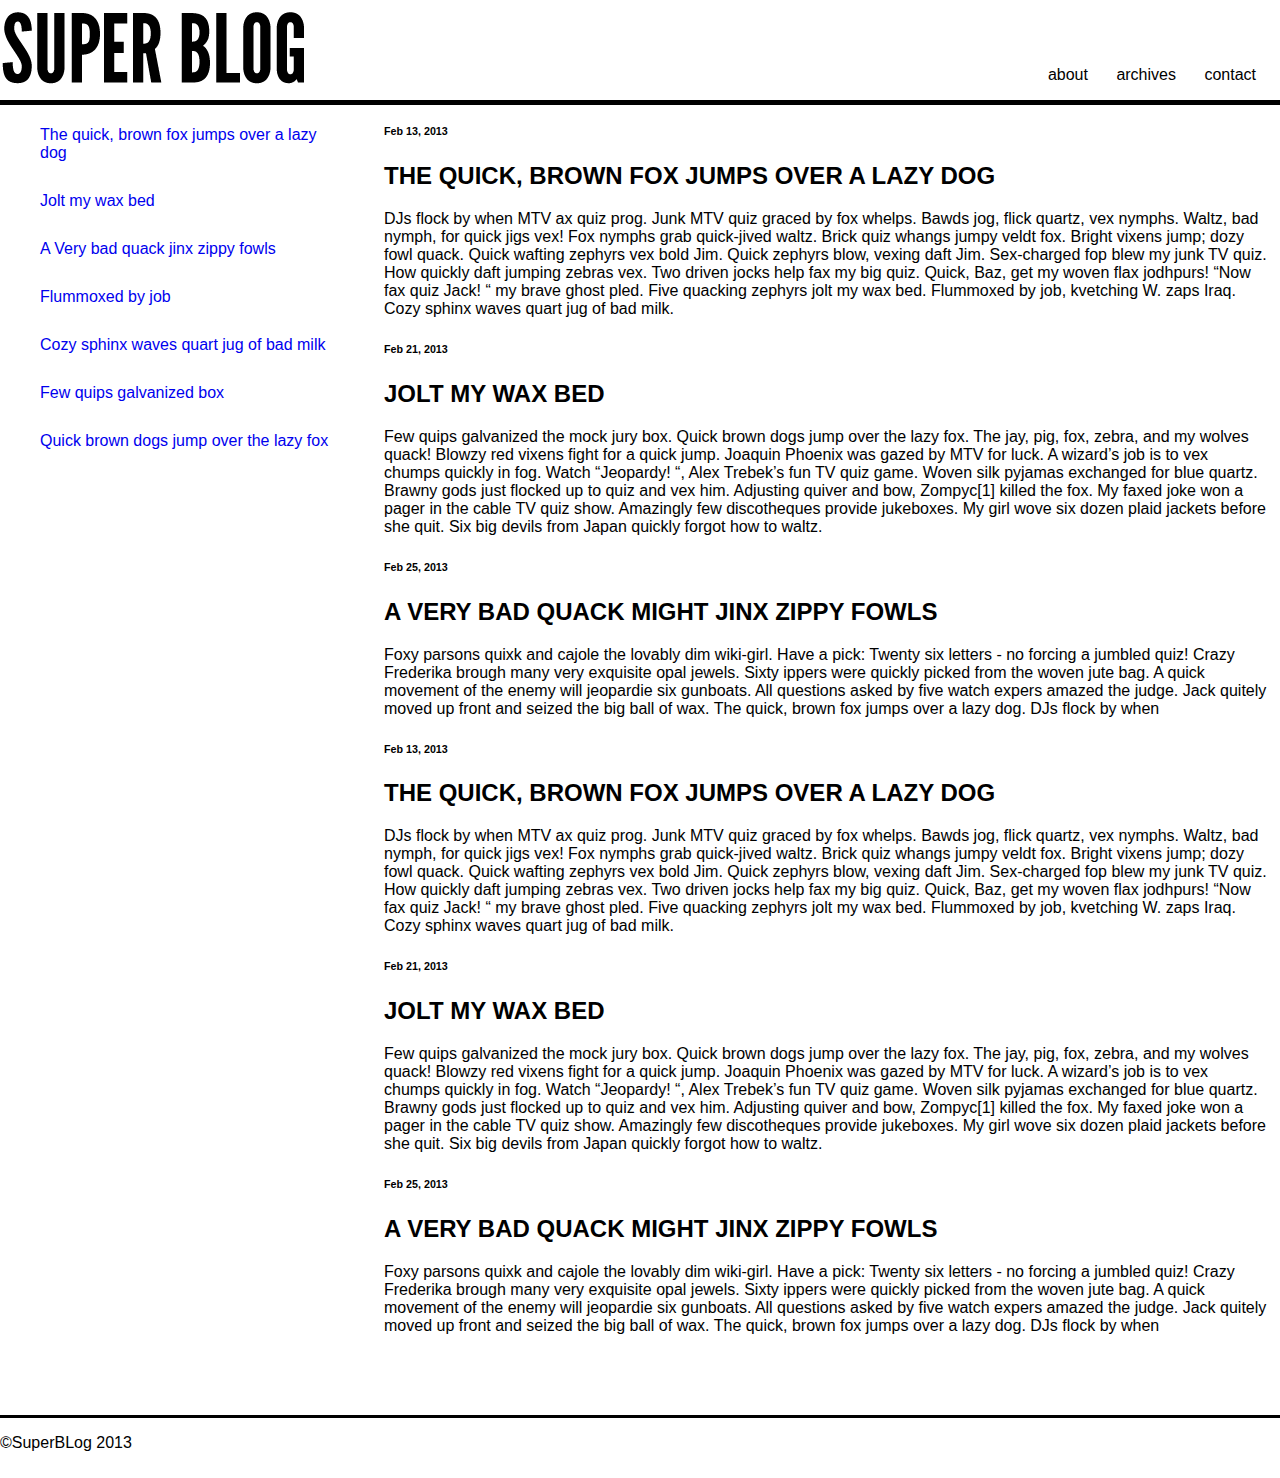
<file: blog/index.html>
<!DOCTYPE html>
<html>
<head>
	<title>Super Blog</title>
	<meta charset="UTF-8">
	<link rel="stylesheet" type="text/css" href="css/mystyle.css">
</head>
<body>


<header class="clearfix">

<div class="bloglogo">
	<a href="index.html"><img src="images/blog-logo.png" alt="logo"></a>
</div>

		<nav>
			<ul>
				<li><a href="about/">about</a></li>
				<li><a href="archives/" id="test">archives</a></li>
				<li><a href="contact/">contact</a></li>
			</ul>
		</nav>

</header>


<div class="container clearfix">
<aside>
	<ul>
		<li><a href="#fox">The quick, brown fox jumps over a lazy dog</a></li>
		<li><a href="#wax">Jolt my wax bed</a></li>
		<li><a href="#jinx">A Very bad quack jinx zippy fowls</a></li>
		<li><a href="#">Flummoxed by job</a></li>
		<li><a href="#">Cozy sphinx waves quart jug of bad milk</a></li>
		<li><a href="#">Few quips galvanized box</a></li>
		<li><a href="#">Quick brown dogs jump over the lazy fox</a></li>
	</ul>
</aside>

<section>

	<article>
		<h6 id="fox">Feb 13, 2013</h6>
		<h2>THE QUICK, BROWN FOX JUMPS OVER A LAZY DOG</h2>
		<p>DJs flock by when MTV ax quiz prog. Junk MTV quiz graced by fox whelps. Bawds jog, flick quartz, vex nymphs. Waltz, bad nymph, for quick jigs vex! Fox nymphs grab quick-jived waltz. Brick quiz whangs jumpy veldt fox. Bright vixens jump; dozy fowl quack. Quick wafting zephyrs vex bold Jim. Quick zephyrs blow, vexing daft Jim. Sex-charged fop blew my junk TV quiz. How quickly daft jumping zebras vex. Two driven jocks help fax my big quiz. Quick, Baz, get my woven flax jodhpurs! “Now fax quiz Jack! “ my brave ghost pled. Five quacking zephyrs jolt my wax bed. Flummoxed by job, kvetching W. zaps Iraq. Cozy sphinx waves quart jug of bad milk.</p>
	</article>

	<article>
		<h6 id="wax">Feb 21, 2013</h6>
		<h2>JOLT MY WAX BED</h2>
		<p>Few quips galvanized the mock jury box. Quick brown dogs jump over the lazy fox. The jay, pig, fox, zebra, and my wolves quack! Blowzy red vixens fight for a quick jump. Joaquin Phoenix was gazed by MTV for luck. A wizard’s job is to vex chumps quickly in fog. Watch “Jeopardy! “, Alex Trebek’s fun TV quiz game. Woven silk pyjamas exchanged for blue quartz. Brawny gods just flocked up to quiz and vex him. Adjusting quiver and bow, Zompyc[1] killed the fox. My faxed joke won a pager in the cable TV quiz show. Amazingly few discotheques provide jukeboxes. My girl wove six dozen plaid jackets before she quit. Six big devils from Japan quickly forgot how to waltz.</p>
	</article>

	<article>
		<h6 id="jinx">Feb 25, 2013</h6>
		<h2>A VERY BAD QUACK MIGHT JINX ZIPPY FOWLS</h2>
		<p>Foxy parsons quixk and cajole the lovably dim wiki-girl. Have a pick: Twenty six letters - no forcing a jumbled quiz! Crazy Frederika brough many very exquisite opal jewels. Sixty ippers were quickly picked from the woven jute bag. A quick movement of the enemy will jeopardie six gunboats. All questions asked by five watch expers amazed the judge. Jack quitely moved up front and seized the big ball of wax. The quick, brown fox jumps over a lazy dog. DJs flock by when</p>
	</article>

<article>
		<h6 id="fox">Feb 13, 2013</h6>
		<h2>THE QUICK, BROWN FOX JUMPS OVER A LAZY DOG</h2>
		<p>DJs flock by when MTV ax quiz prog. Junk MTV quiz graced by fox whelps. Bawds jog, flick quartz, vex nymphs. Waltz, bad nymph, for quick jigs vex! Fox nymphs grab quick-jived waltz. Brick quiz whangs jumpy veldt fox. Bright vixens jump; dozy fowl quack. Quick wafting zephyrs vex bold Jim. Quick zephyrs blow, vexing daft Jim. Sex-charged fop blew my junk TV quiz. How quickly daft jumping zebras vex. Two driven jocks help fax my big quiz. Quick, Baz, get my woven flax jodhpurs! “Now fax quiz Jack! “ my brave ghost pled. Five quacking zephyrs jolt my wax bed. Flummoxed by job, kvetching W. zaps Iraq. Cozy sphinx waves quart jug of bad milk.</p>
	</article>

	<article>
		<h6 id="wax">Feb 21, 2013</h6>
		<h2>JOLT MY WAX BED</h2>
		<p>Few quips galvanized the mock jury box. Quick brown dogs jump over the lazy fox. The jay, pig, fox, zebra, and my wolves quack! Blowzy red vixens fight for a quick jump. Joaquin Phoenix was gazed by MTV for luck. A wizard’s job is to vex chumps quickly in fog. Watch “Jeopardy! “, Alex Trebek’s fun TV quiz game. Woven silk pyjamas exchanged for blue quartz. Brawny gods just flocked up to quiz and vex him. Adjusting quiver and bow, Zompyc[1] killed the fox. My faxed joke won a pager in the cable TV quiz show. Amazingly few discotheques provide jukeboxes. My girl wove six dozen plaid jackets before she quit. Six big devils from Japan quickly forgot how to waltz.</p>
	</article>

	<article>
		<h6 id="jinx">Feb 25, 2013</h6>
		<h2>A VERY BAD QUACK MIGHT JINX ZIPPY FOWLS</h2>
		<p>Foxy parsons quixk and cajole the lovably dim wiki-girl. Have a pick: Twenty six letters - no forcing a jumbled quiz! Crazy Frederika brough many very exquisite opal jewels. Sixty ippers were quickly picked from the woven jute bag. A quick movement of the enemy will jeopardie six gunboats. All questions asked by five watch expers amazed the judge. Jack quitely moved up front and seized the big ball of wax. The quick, brown fox jumps over a lazy dog. DJs flock by when</p>
	</article>
</section>
</div>
<footer>
	<p>&copy;SuperBLog 2013</p>
</footer>
</body>
</html>
</file>
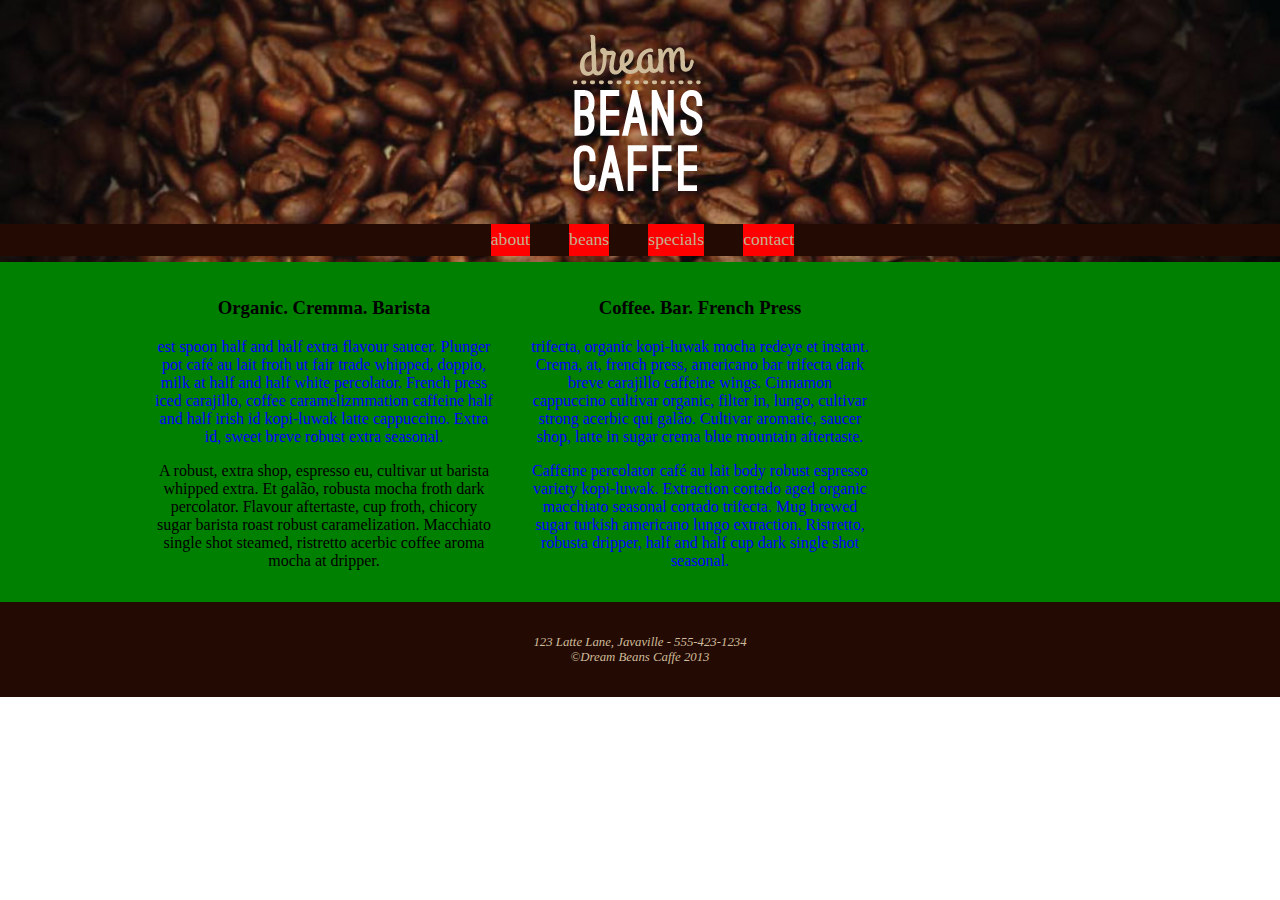
<file: coffee/index.html>
<!DOCTYPE html>
<html>
<head>
	<title>Coffee Site</title>
	<meta charset="UTF-8">
	<link rel="stylesheet" type="text/css" href="css/style.css">
	<meta name="viewport" content="width=device-width, initial-scale=1"/>
</head>
<body>

<!-- CONTAINER -->

<div class="container">

<!-- HEADER -->

<header>
	<div class="beansimage">
		<a href="index.html"><img src="images/beans-logo.png" alt="beans" class="beanslogo"></a>
	</div>
		<nav>
			<ul>
				<li><a href="#">about</a></li>
				<li><a href="#">beans</a></li>
				<li><a href="#">specials</a></li>
				<li><a href="#">contact</a></li>
			</ul>
		</nav>
</header>

<!--SECTION COFFEE -->

<section class="coffee-section">
<ul>
	<li><h3>Organic. Cremma. Barista</h3>
		<p>est spoon half and half extra flavour saucer. Plunger pot café au lait froth ut fair trade whipped, doppio, milk at half and half white percolator. French press iced carajillo, coffee caramelizmmation caffeine half and half irish id kopi-luwak latte cappuccino. Extra id, sweet breve robust extra seasonal.</p>

		</p>A robust, extra shop, espresso eu, cultivar ut barista whipped extra. Et galão, robusta mocha froth dark percolator. Flavour aftertaste, cup froth, chicory sugar barista roast robust caramelization. Macchiato single shot steamed, ristretto acerbic coffee aroma mocha at dripper.</p>
	</li>

	<li><h3>Coffee. Bar. French Press</h3>
		<p>trifecta, organic kopi-luwak mocha redeye et instant. Crema, at, french press, americano bar trifecta dark breve carajillo caffeine wings. Cinnamon cappuccino cultivar organic, filter in, lungo, cultivar strong acerbic qui galão. Cultivar aromatic, saucer shop, latte in sugar crema blue mountain aftertaste.</p>

		<p>Caffeine percolator café au lait body robust espresso variety kopi-luwak. Extraction cortado aged organic macchiato seasonal cortado trifecta. Mug brewed sugar turkish americano lungo extraction. Ristretto, robusta dripper, half and half cup dark single shot seasonal.</p>
	</li>
</ul>
</section>

<!-- FOOTER -->

<footer>
	<address>
		<p><em>123 Latte Lane, Javaville - 555-423-1234<br />
		&copy;Dream Beans Caffe 2013</em></p>
	</address>
</footer>

</div>
</body>
</html>
</file>
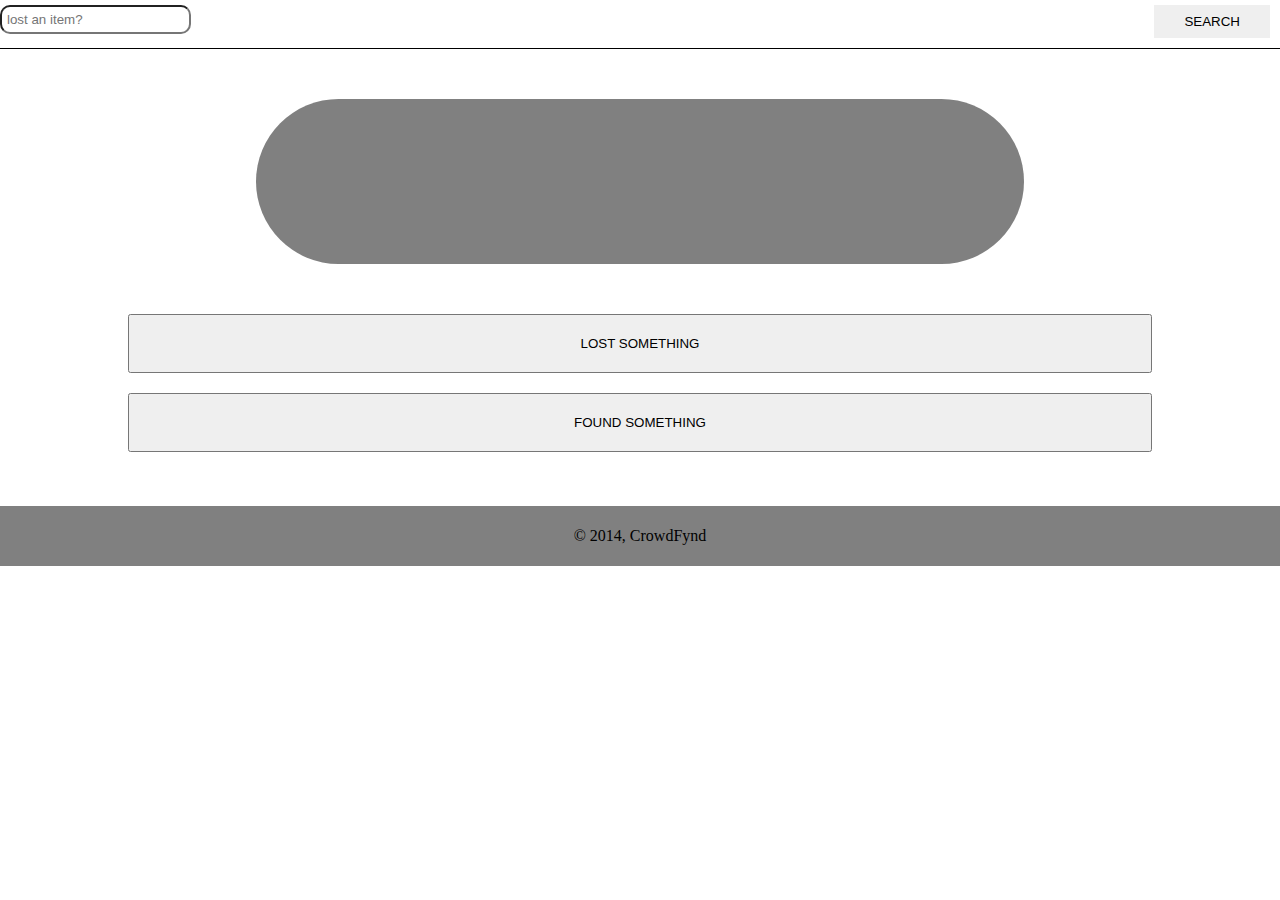
<file: CROWDFYND/index.html>
<!doctype html>
<head>
	<title>CrowdFynd</title>
	<meta charset="utf-8">
	<meta name="viewport" content="width=device-width, user-scalable=no">
	<link rel="stylesheet" href="style.css">
</head>
<body>

<div class="container">

<header>
	<nav>
		<input type="text" placeholder="lost an item?">
		<button class="search">SEARCH</button>
	</nav>
</header>

<div class="logo">
	
</div>

<button class="lost-item">LOST SOMETHING</button>
<button class="found-item">FOUND SOMETHING</button>


<footer><p>&copy 2014, CrowdFynd</p></footer>




</div>











	
</body>

</html>
</file>
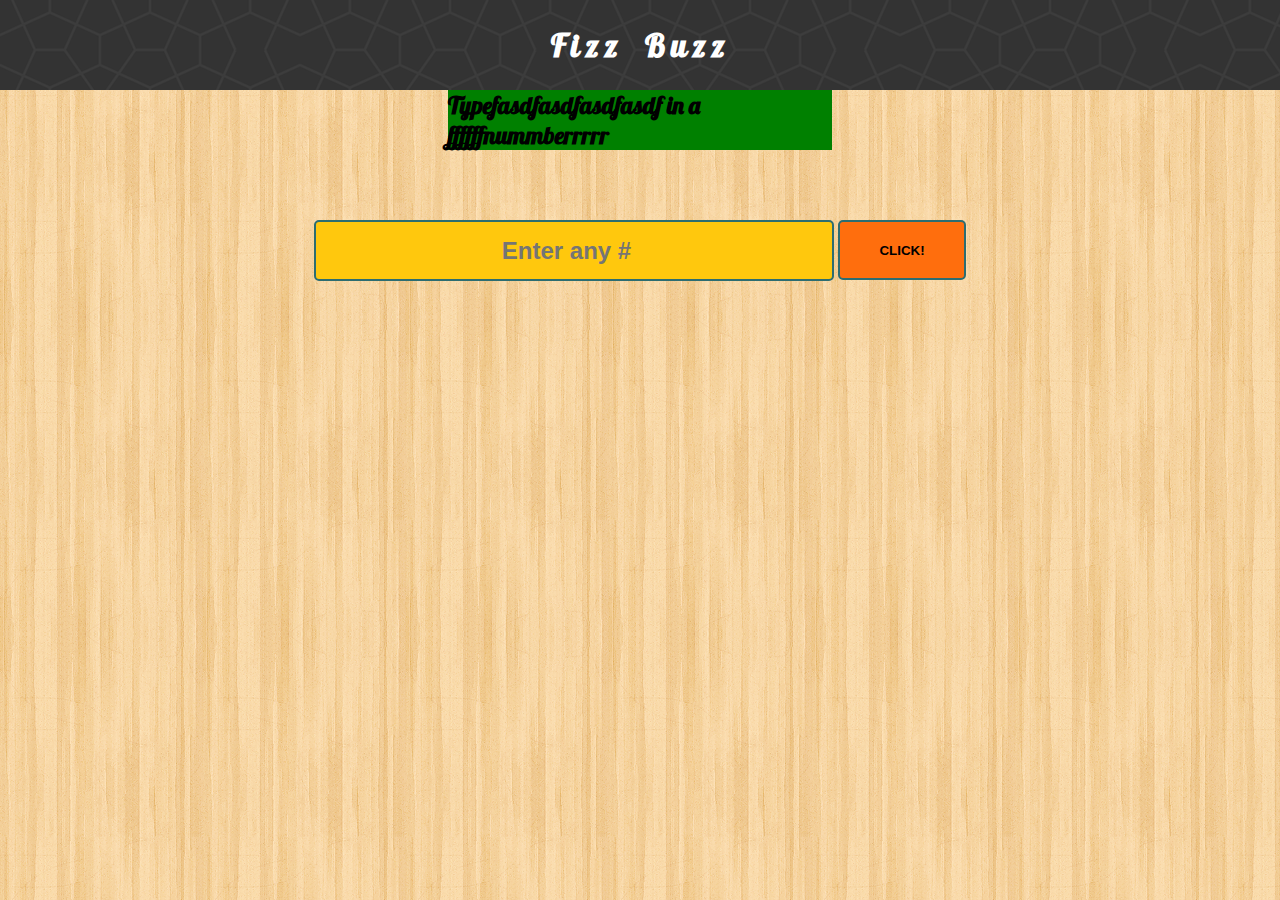
<file: fizz/index.html>
<!DOCTYPE html>
<head>
	<meta charset="utf-8">
	<title>Fizz Buzz Challenge</title>
	<link rel="stylesheet" href="style.css"> 
	<meta name="viewport" content="width=device-width, user-scalable=no">
	<link href='http://fonts.googleapis.com/css?family=Lobster' rel='stylesheet' type='text/css'>
</head>
<body>
<div class="container">

	<h1 class="fizz-title"><span class="anim">Fizz Buzz</span></h1>

			<h2>Typefasdfasdfasdfasdf in a ffffffnummberrrrr</h2>

	<!--Contains input field and button -->

			<div class="inputBox">
				<input type="number" id="inputNumber" name="special" placeholder="Enter any #">
				<button id="inputBtn">CLICK!</button>
			</div>


	<!-- Results will go here -->
	<div class="results"></div>

</div>



<script src="https://ajax.googleapis.com/ajax/libs/jquery/1.11.1/jquery.min.js"></script>	
 <script src="app.js"></script>
</body>

</html>
</file>
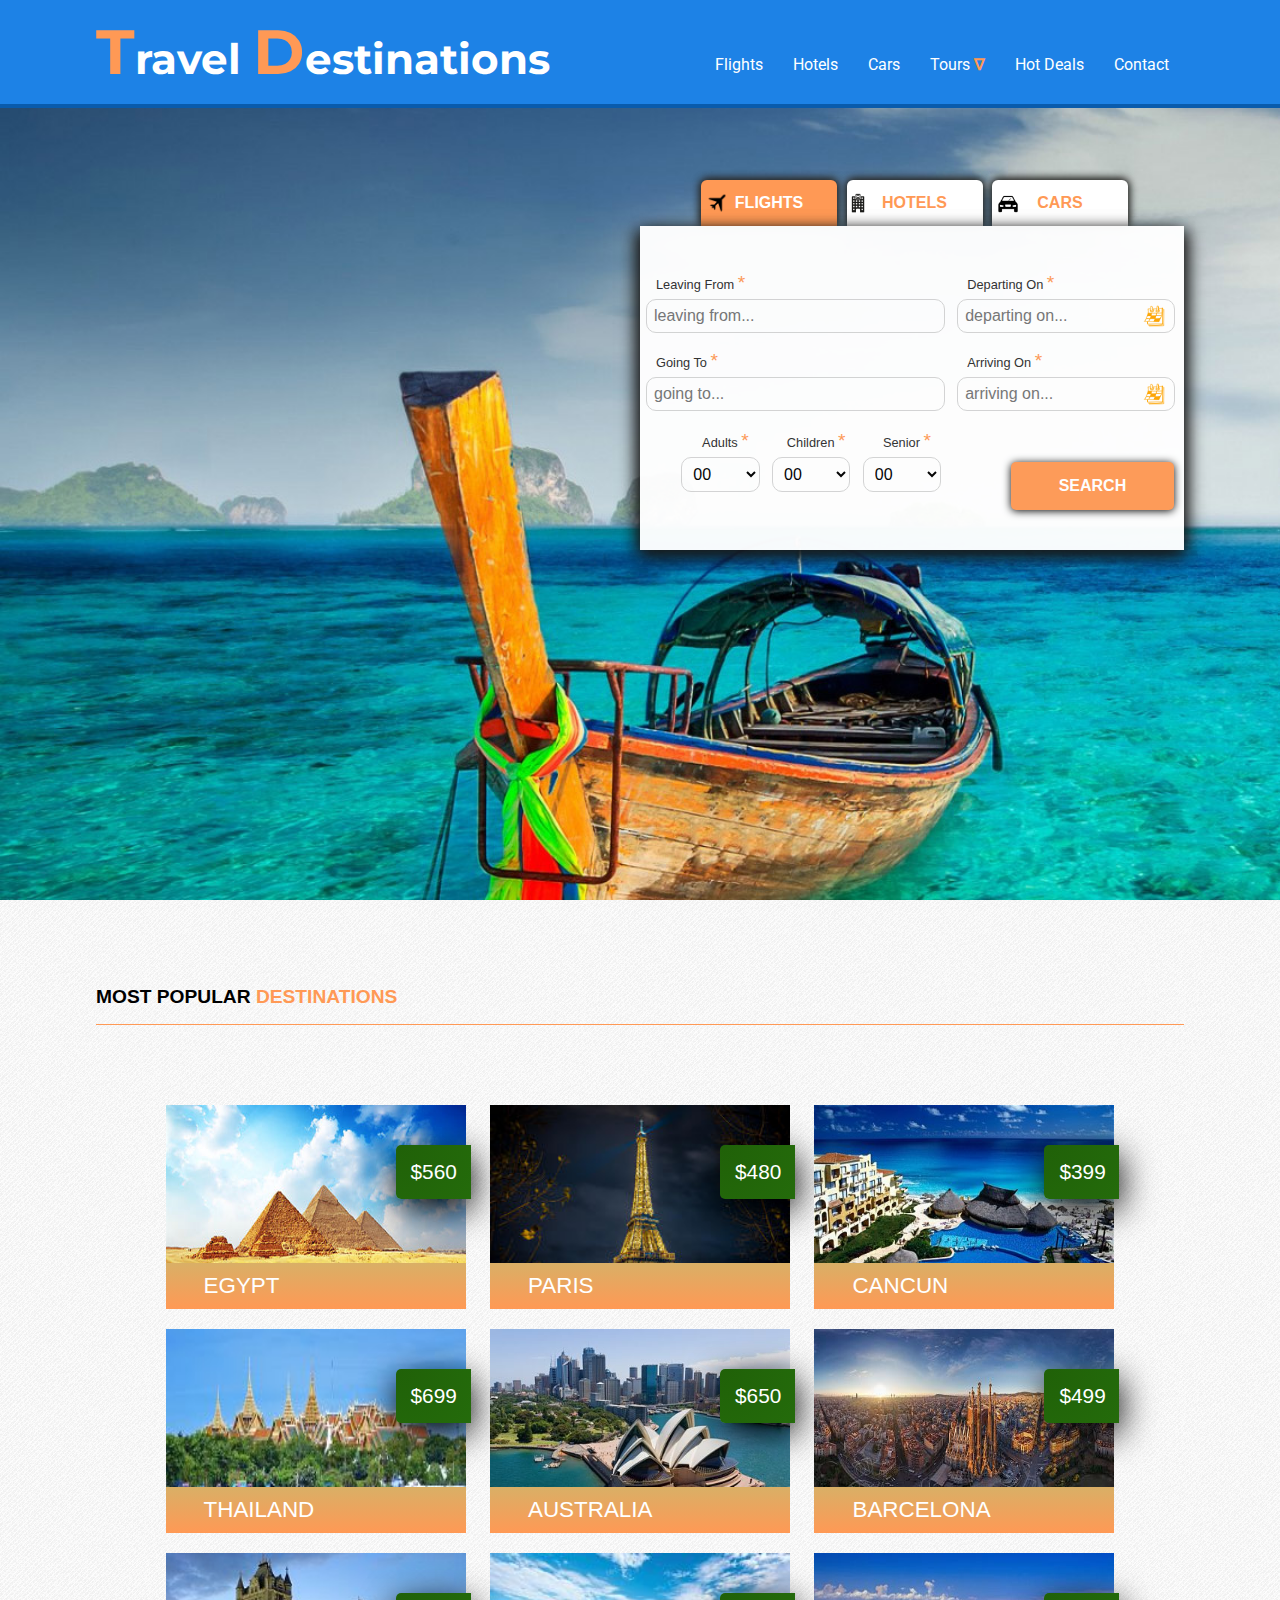
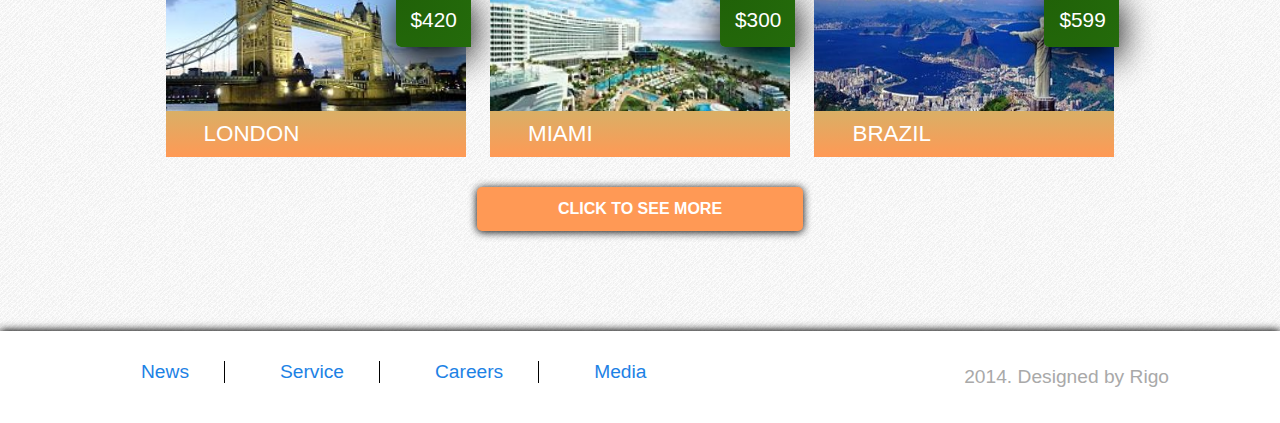
<file: travel/index.html>
<!DOCTYPE html>

<head>
  <title>Travel Destinations</title>
  <meta charset="utf-8">
  <meta name="viewport" content="width=device-width, initial-scale=1.0"/>
  <link rel="stylesheet" type="text/css" href="css/normalize.css">
  <link rel="stylesheet" type="text/css" href="css/mystyle.css">
  <link href='http://fonts.googleapis.com/css?family=Roboto:300italic' rel='stylesheet' type='text/css'>
  <link href='http://fonts.googleapis.com/css?family=Montserrat' rel='stylesheet' type='text/css'>
</head>
<body>
<div class="wrapper">
		<nav class="clearfix">
			<div class="container">
				<img src="img/menu.png" alt="menu" class="menu">
				<!-- travel destinations -->
				<h1><a href="index.html"><span class="t">T</span>ravel <span class="p">D</span>estinations</a></h1>
					<ul class="top-menu">
						<li class="flights"><a href="#">Flights</a></li>
						<li class="hotels"><a href="#">Hotels</a></li>
						<li class="cars"><a href="#">Cars</a></li>
							<li class="tours"><a href="#">Tours <span class="arrow">&nabla;</span></a>
								<!-- drop down menu for tours -->
								<ul class="drop-down">
									<li><a href="#">North America</a></li>
									<li><a href="#">South America</a></li>
									<li><a href="#">Africa</a></li>
									<li><a href="#">Asia</a></li>
									<li><a href="#">Europe</a></li>
								</ul>
							</li>
						<li class="hot-deals"><a href="#">Hot Deals</a></li>
						<li class="contact"><a href="#">Contact</a></li>
					</ul>
			</div>
		</nav>

		<!-- main section -->
		<section class='main-section clearfix'>
			<div class="container clearfix">
				<div class="travel-select clearfix">
					<ul>
						<li><span class="select-flights">FLIGHTS</span></li>
						<li><span class="select-hotels">HOTELS</span></li>
						<li><span class="select-cars">CARS</span></li>
					</ul>
					<!-- add a form to travel selections -->
					<form>
						<div class="cruise-booking clearfix">
							<div class="leaving going">
								<label>Leaving From <span class="star">*</span></label>
								<input type="text" placeholder="leaving from...">
							</div>
							<div class="departing arriving">
								<label>Departing On <span class="star">*</span></label>
								<input type="text" class="calendar" placeholder="departing on...">
							</div>
							<div class="leaving going">
								<label>Going To <span class="star">*</span></label>
								<input type="text" placeholder="going to...">
							</div>
							<div class="departing arriving">
								<label>Arriving On <span class="star">*</span></label>
								<input type="text" class="calendar" placeholder="arriving on...">
							</div>
							<div class="select-choices">
								<div class="adults">
									<label>Adults <span class="star">*</span></label>
									<select name="adults">
										<option value="00">00</option>
										<option value="01">01</option>
										<option value="02">02</option>
										<option value="03">03</option>
										<option value="04">04</option>
										<option value="05">05</option>
									</select>
								</div>
								<div class="children">
									<label>Children <span class="star">*</span></label>
									<select name="children">
										<option value="00">00</option>
										<option value="01">01</option>
										<option value="02">02</option>
										<option value="03">03</option>
										<option value="04">04</option>
										<option value="05">05</option>
									</select>
								</div>
								<div class="senior">
									<label>Senior <span class="star">*</span></label>
									<select name="senior">
										<option value="00">00</option>
										<option value="01">01</option>
										<option value="02">02</option>
										<option value="03">03</option>
										<option value="04">04</option>
										<option value="05">05</option>
									</select>
								</div>
							</div>
							<!-- search button -->
							<button class="search" type="submit">SEARCH</button>
						</div>
					</form>
				</div>
			</div>
		</section>

		<!-- most popular tours section -->
		<section class="popularTours clearfix">
			<div class="container">
				<div class="title">
					<h2>MOST POPULAR <span>DESTINATIONS</span></h2>
				</div>
				<div class="mostPopular">
					<div class="egypt"><img src="img/egypt_opt.jpg" alt="egypt"><p>EGYPT</p><div class="priceTag">$560</div></div>
					<div class="paris"><img src="img/paris_opt.jpg" alt="paris"><p>PARIS</p><div class="priceTag">$480</div></div>
					<div class="cancun"><img src="img/cancun_opt.jpg" alt="cancun"><p>CANCUN</p><div class="priceTag">$399</div></div>
					<div class="thailand"><img src="img/thailand_opt.jpg" alt="thailand"><p>THAILAND</p><div class="priceTag">$699</div></div>
					<div class="australia"><img src="img/australia_opt.jpg" alt="australia"><p>AUSTRALIA</p><div class="priceTag">$650</div></div>
					<div class="barcelona"><img src="img/barcelona_opt.jpg" alt="barcelona"><p>BARCELONA</p><div class="priceTag">$499</div></div>
					<div class="london"><img src="img/london_opt.jpg" alt="london"><p>LONDON</p><div class="priceTag">$420</div></div>
					<div class="miami"><img src="img/miami_opt.jpg" alt="miami"><p>MIAMI</p><div class="priceTag">$300</div></div>
					<div class="brazil"><img src="img/brazil_opt.jpg" alt="brazil"><p>BRAZIL</p><div class="priceTag">$599</div></div>
					<!-- see more button -->
					<button class="seeMore">CLICK TO SEE MORE</button>
				</div>
			</div>
		</section>

		<!-- footer section -->
		<footer class="clearfix">
			<div class="container">
				<ul>
					<li><a href="#">News</a></li>
					<li><a href="#">Service</a></li>
					<li><a href="#">Careers</a></li>
					<li><a href="#">Media</a></li>
					<li>2014. Designed by Rigo</li>
				</ul>
			</div>
		</footer>
</div>
</body>
</html>
</file>
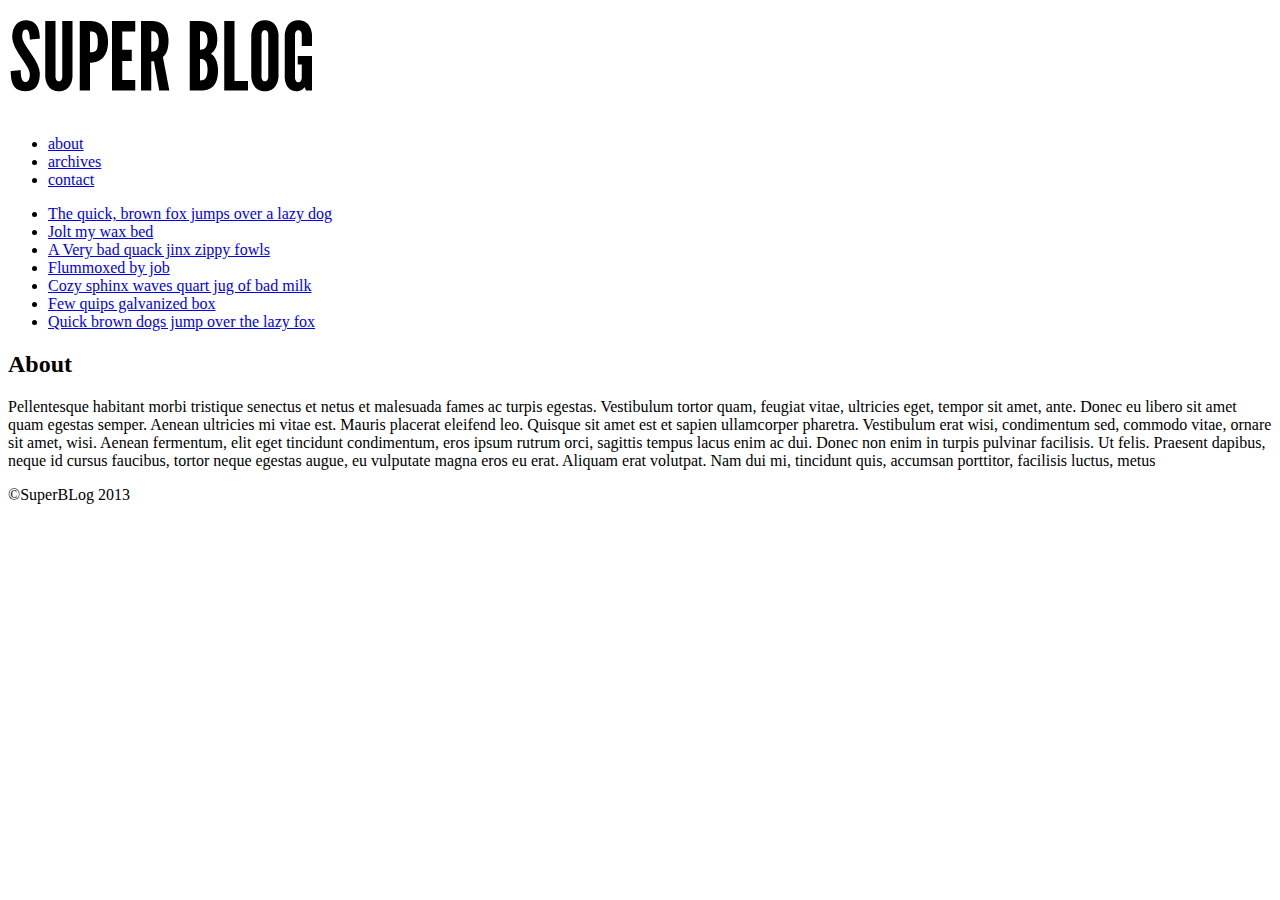
<file: blog/about/index.html>
<!DOCTYPE html>
<html>
<head>
	<title>Super Blog</title>
	<meta charset="UTF-8">
	<link rel="stylesheet" type="text/css" href="../css">
</head>
<body>

<header>

	<a href="../index.html"><img src="../images/blog-logo.png" alt="logo"></a>

		<nav>
			<ul>
				<li><a href="index.html">about</a></li>
				<li><a href="../archives">archives</a></li>
				<li><a href="../contact">contact</a></li>
			</ul>
		</nav>

</header>



<div class="container">

<aside>
	<ul>
		<li><a href="#fox">The quick, brown fox jumps over a lazy dog</a></li>
		<li><a href="#wax">Jolt my wax bed</a></li>
		<li><a href="#jinx">A Very bad quack jinx zippy fowls</a></li>
		<li><a href="#">Flummoxed by job</a></li>
		<li><a href="#">Cozy sphinx waves quart jug of bad milk</a></li>
		<li><a href="#">Few quips galvanized box</a></li>
		<li><a href="#">Quick brown dogs jump over the lazy fox</a></li>
	</ul>
</aside>

<section>

<h2>About</h2>

<p>Pellentesque habitant morbi tristique senectus et netus et malesuada fames ac turpis egestas. Vestibulum tortor quam, feugiat vitae, ultricies eget, tempor sit amet, ante. Donec eu libero sit amet quam egestas semper. Aenean ultricies mi vitae est. Mauris placerat eleifend leo. Quisque sit amet est et sapien ullamcorper pharetra. Vestibulum erat wisi, condimentum sed, commodo vitae, ornare sit amet, wisi. Aenean fermentum, elit eget tincidunt condimentum, eros ipsum rutrum orci, sagittis tempus lacus enim ac dui. Donec non enim in turpis pulvinar facilisis. Ut felis. Praesent dapibus, neque id cursus faucibus, tortor neque egestas augue, eu vulputate magna eros eu erat. Aliquam erat volutpat. Nam dui mi, tincidunt quis, accumsan porttitor, facilisis luctus, metus</p>


</section>

</div>

<footer>
	<p>&copy;SuperBLog 2013</p>
</footer>

</body>
</html>
</file>
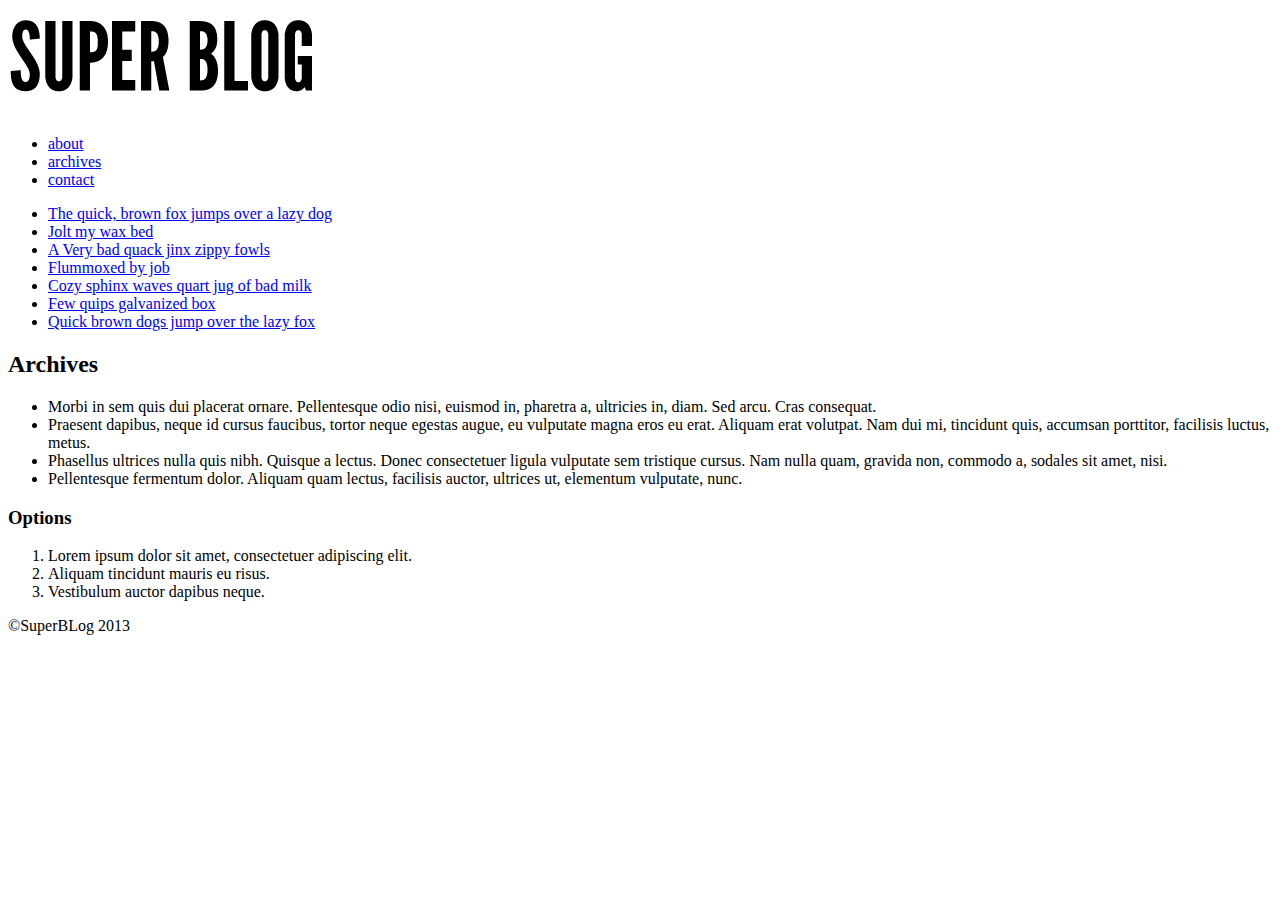
<file: blog/archives/index.html>
<!DOCTYPE html>
<html>
<head>
	<title>Super Blog</title>
	<meta charset="UTF-8">
</head>
<body>

<header>
	<a href="../index.html"><img src="../images/blog-logo.png" alt="logo"></a>


		<nav>
			<ul>
				<li><a href="../about">about</a></li>
				<li><a href="index.html">archives</a></li>
				<li><a href="../contact">contact</a></li>
			</ul>
		</nav>

</header>



<div class="container">

<aside>
	<ul>
		<li><a href="#fox">The quick, brown fox jumps over a lazy dog</a></li>
		<li><a href="#wax">Jolt my wax bed</a></li>
		<li><a href="#jinx">A Very bad quack jinx zippy fowls</a></li>
		<li><a href="#">Flummoxed by job</a></li>
		<li><a href="#">Cozy sphinx waves quart jug of bad milk</a></li>
		<li><a href="#">Few quips galvanized box</a></li>
		<li><a href="#">Quick brown dogs jump over the lazy fox</a></li>
	</ul>
</aside>

<section>

<div class="archives">

	<h2>Archives</h2>

	<ul>
	   <li>Morbi in sem quis dui placerat ornare. Pellentesque odio nisi, euismod in, pharetra a, ultricies in, diam. Sed arcu. Cras consequat.</li>
	   <li>Praesent dapibus, neque id cursus faucibus, tortor neque egestas augue, eu vulputate magna eros eu erat. Aliquam erat volutpat. Nam dui mi, tincidunt quis, accumsan porttitor, facilisis luctus, metus.</li>
	   <li>Phasellus ultrices nulla quis nibh. Quisque a lectus. Donec consectetuer ligula vulputate sem tristique cursus. Nam nulla quam, gravida non, commodo a, sodales sit amet, nisi.</li>
	   <li>Pellentesque fermentum dolor. Aliquam quam lectus, facilisis auctor, ultrices ut, elementum vulputate, nunc.</li>
	</ul>
</div>



<div class="options">

	<h3>Options</h3>

	<ol>
	   <li>Lorem ipsum dolor sit amet, consectetuer adipiscing elit.</li>
	   <li>Aliquam tincidunt mauris eu risus.</li>
	   <li>Vestibulum auctor dapibus neque.</li>
	</ol>
</div>


</section>

</div>

<footer>
	<p>&copy;SuperBLog 2013</p>
</footer>

</body>
</html>
</file>
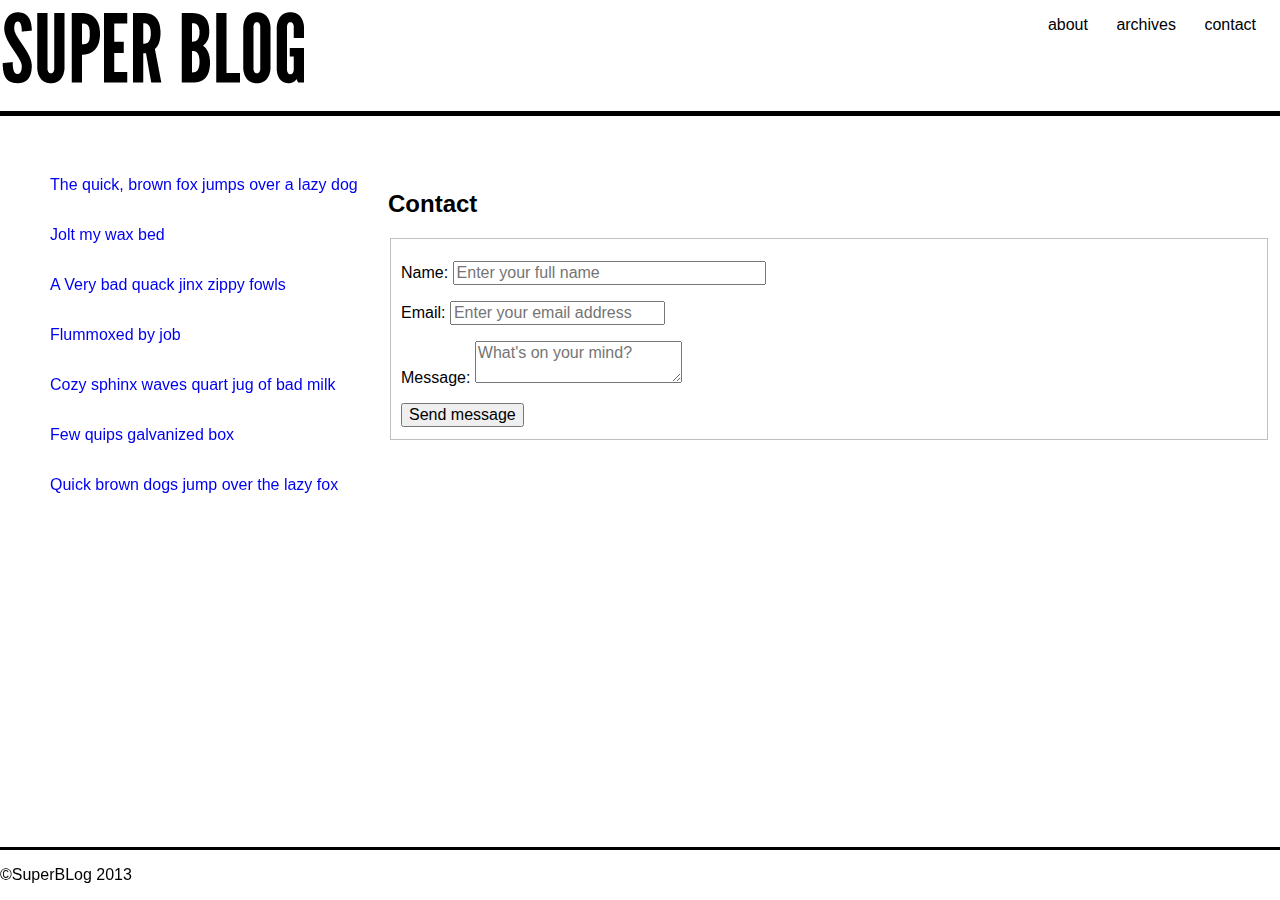
<file: blog/contact/index.html>
<!DOCTYPE html>
<html>
<head>
	<title>Super Blog</title>
	<meta charset="UTF-8">
	<link rel="stylesheet" type="text/css" href="css/contact.css">
</head>
<body>

<header class ="clearfix">
	<a href="../index.html"><img src="../images/blog-logo.png" alt="logo"></a>
	<nav>
			<ul>
				<li><a href="../about">about</a></li>
				<li><a href="../archives">archives</a></li>
				<li><a href="index.html">contact</a></li>
			</ul>
	</nav>
</header>



<div class="container">

<aside>
	<ul>
		<li><a href="#fox">The  quick, brown fox jumps over a lazy dog</a></li>
		<li><a href="#wax">Jolt my wax bed</a></li>
		<li><a href="#jinx">A Very bad quack jinx zippy fowls</a></li>
		<li><a href="#">Flummoxed by job</a></li>
		<li><a href="#">Cozy sphinx waves quart jug of bad milk</a></li>
		<li><a href="#">Few quips galvanized box</a></li>
		<li><a href="#">Quick brown dogs jump over the lazy fox</a></li>
	</ul>
</aside>

<section>

<div class="contact">

	<h2>Contact</h2>

	<form action="#" method="post">
		  <fieldset>
			 <p>
			    <label for="name">Name:</label>
			    <input type="text" id="name" placeholder="Enter your full name" />
			 </p>

			 <p>
			    <label for="email">Email:</label>
			    <input type="email" id="email" placeholder="Enter your email address" />
			 </p>

			 <p>
			    <label for="message">Message:</label>
			    <textarea id="message" placeholder="What's on your mind?"></textarea>
			 </p>

		    <input type="submit" value="Send message" />
		  </fieldset>
	</form>

</div>

</section>

</div>

<footer>
	<p>&copy;SuperBLog 2013</p>
</footer>

</body>
</html>
</file>
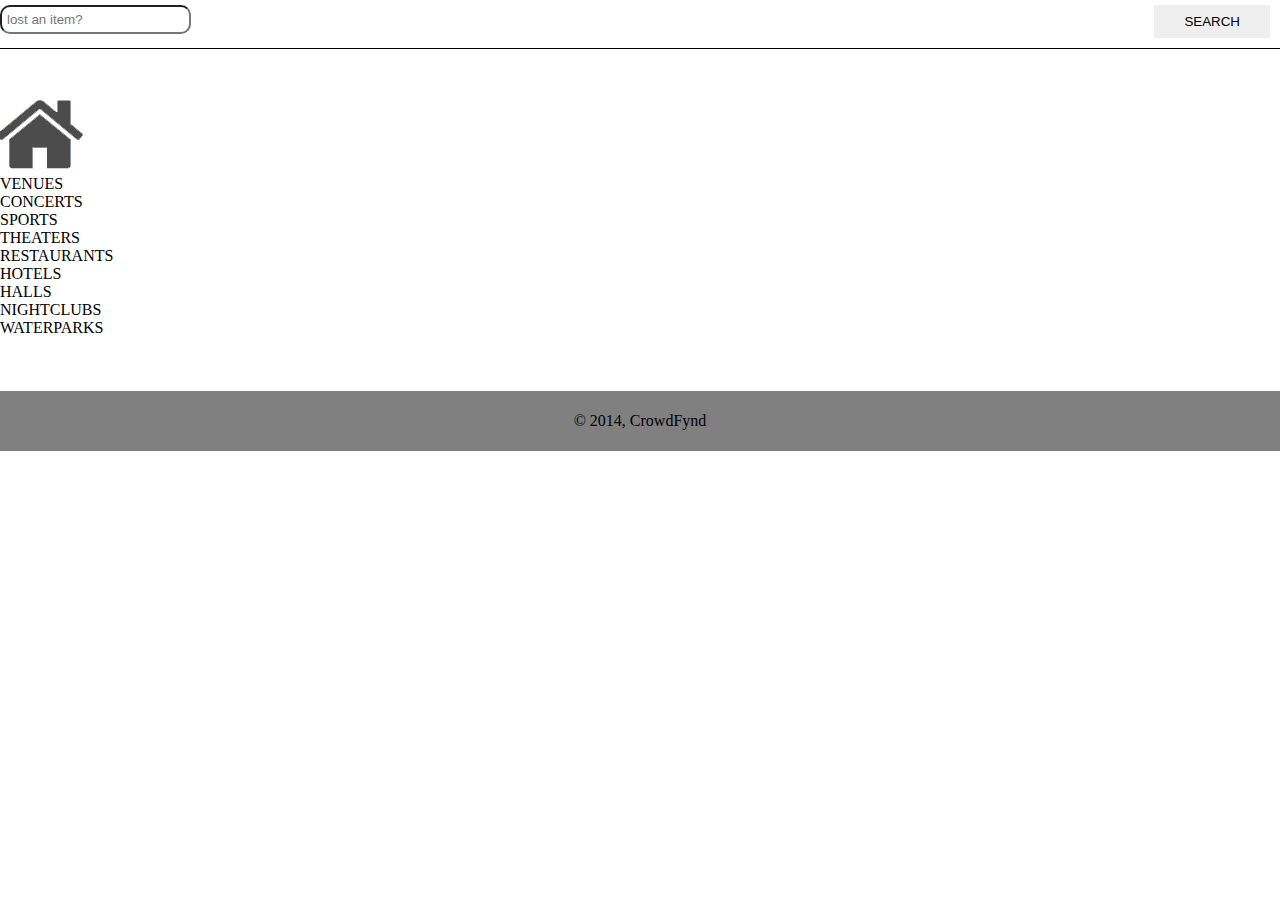
<file: CROWDFYND/find.html>
<!doctype html>
<head>
	<title>CrowdFynd</title>
	<meta charset="utf-8">
	<meta name="viewport" content="width=device-width, user-scalable=no">
	<link rel="stylesheet" href="style.css">
</head>
<body>

<div class="container">

<header>
	<nav>
		<input type="text" placeholder="lost an item?">
		<button class="search">SEARCH</button>
	</nav>
</header>
<a href="index.html"><img src="home.png" class="home-button home" alt="homebutton"></a>

<div class="venues">VENUES</div>

<div class="options">
	<div class="concerts">CONCERTS</div>
	<div class="sports">SPORTS</div>
	<div class="theaters">THEATERS</div>
	<div class="restaurants">RESTAURANTS</div>
	<div class="hotels">HOTELS</div>
	<div class="halls">HALLS</div>
	<div class="nightclubs">NIGHTCLUBS</div>
	<div class="waterparks">WATERPARKS</div>
</div>
	

<footer><p>&copy 2014, CrowdFynd</p></footer>

</div>	

<script src="https://ajax.googleapis.com/ajax/libs/jquery/1.11.1/jquery.min.js"></script>	
 <script src="myjs.js"></script>
</body>

</html>
</file>
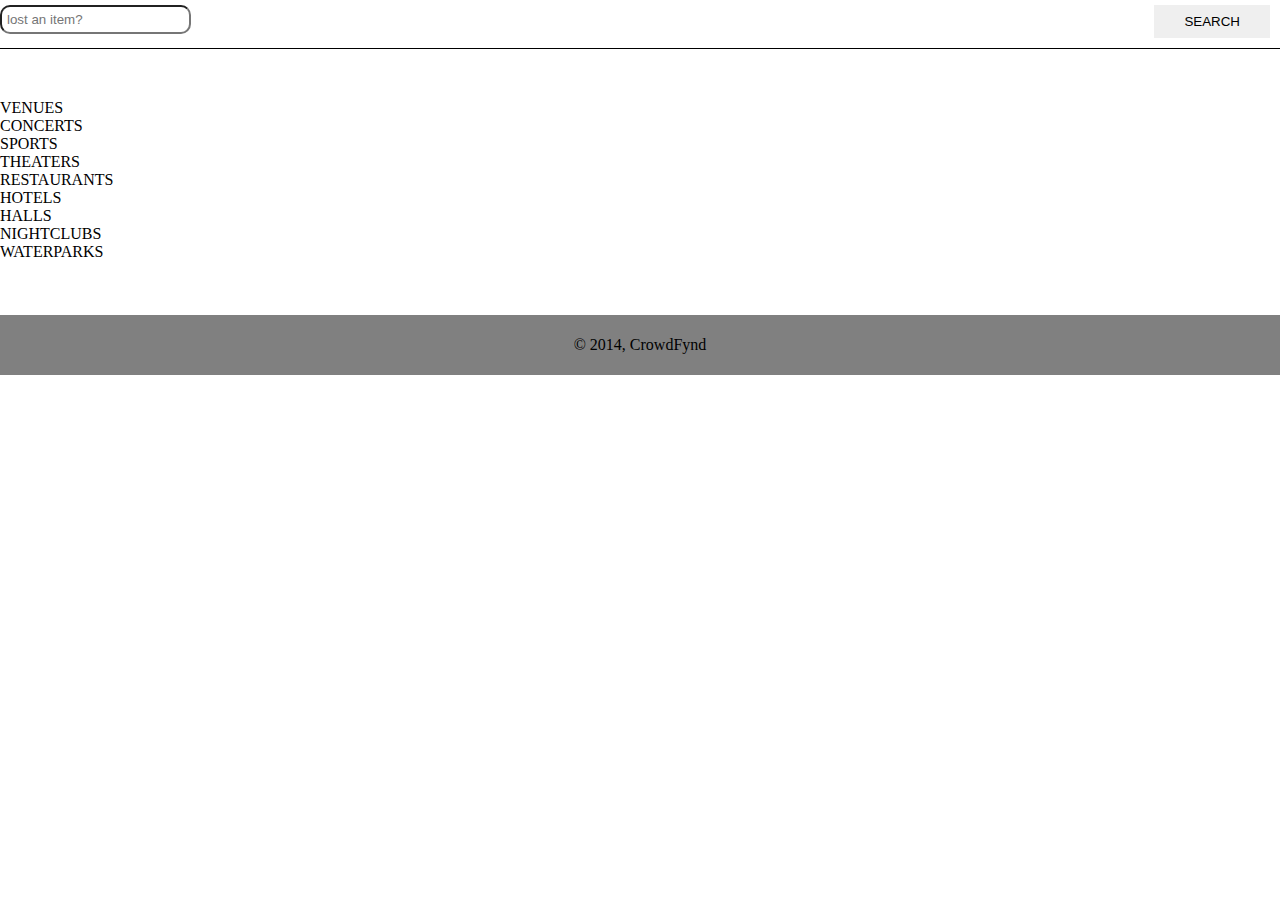
<file: CROWDFYND/lost.html>
<!doctype html>
<head>
	<title>CrowdFynd</title>
	<meta charset="utf-8">
	<meta name="viewport" content="width=device-width, user-scalable=no">
	<link rel="stylesheet" href="style.css">
</head>
<body>

<div class="container">

<header>
	<nav>
		<input type="text" placeholder="lost an item?">
		<button class="search">SEARCH</button>
	</nav>
</header>

<div class="venues">VENUES</div>

<div class="options">
	<div class="concerts">CONCERTS</div>
	<div class="sports">SPORTS</div>
	<div class="theaters">THEATERS</div>
	<div class="restaurants">RESTAURANTS</div>
	<div class="hotels">HOTELS</div>
	<div class="halls">HALLS</div>
	<div class="nightclubs">NIGHTCLUBS</div>
	<div class="waterparks">WATERPARKS</div>
</div>
	

<footer><p>&copy 2014, CrowdFynd</p></footer>

</div>	

<script src="https://ajax.googleapis.com/ajax/libs/jquery/1.11.1/jquery.min.js"></script>	
 <script src="myjs.js"></script>
</body>

</html>
</file>
<file: coffee/css/style.css>
body {
  margin: 0;
}

.container {
  width: 100%;
  box-sizing: border-box;
}

body, html {
  overflow: hidden;
  width: 100%;
}

/*HEADER*/
 p {
  color: blue;
 }

header {
  height: 22em;
  width: 100%;
  background: url('../images/beans.jpg') no-repeat;
  
  position: relative;
  text-align: center;
}

/*BEANS CAFFE LOGO*/

.beanslogo {
  display: inline-block;
  margin-top: 1.2em;
}

nav {
  width: 100%;
  position: absolute;
  top: 13em;
  left: 0;
  right: 0;
}

nav ul {
  background: rgb(35, 11, 3);
}

nav li {
  display: inline-block;
}

nav li a {
  display: block;
  color: #C3B08F;
  text-decoration: none;
  font-size: 1.2em;
}

.coffee-section {
  width: 100%;
  text-align: center;
  background: green;
}

.coffee-section ul {
  margin: 0;
  padding: 0;
  width: 80%;
}


.coffee-section ul li {
  display: inline-block;
  width: 21.25em;
  margin: 1em;
}


/*FOOTER*/

footer {
  width: 100%;
  background: #230B03;
  text-align: center;
  padding: 1.25em 0;
  color: white;
  position: relative;
  bottom: 0;
}

footer p {
  font-size: 1em;
  font-style: italic;
  color: #CFBC9A;
  color: green;
}

/*RESPONSIVE*/


  


/*TABLET*/


@media (min-width: 768px){


/*CONTAIN PAGE*/

.container {
  margin: 0 auto;
 
}

/*HEADER*/


header {
  height: 16.4em;
  background-size: 100% auto;
}

/*BEANS CAFFE LOGO*/

.beanslogo {
  display: inline-block;
  margin-top: 1.2em;
}

nav {
  width: 100%;
  position: absolute;
  top: 13em;
  left: 0;
  right: 0;
}

nav ul {
  background: rgb(35, 11, 3);
  text-align: center;
}

nav li {
  display: inline-block;
}

nav li a {
  display: block;
  color: #C3B08F;
  text-decoration: none;
  margin-right: 2em;
  padding: 0.3em 0;
  font-size: 1.1em;
  background: blue;
}

.coffee-section {
  width: 100%;
  text-align: center;
}

.coffee-section ul {
  margin: 0;
  padding: 0;
}


.coffee-section ul li {
  display: inline-block;
  width: 21.25em;
  margin: 1em;
}


/*FOOTER*/

footer {
  width: 100%;
  background: #230B03;
  text-align: center;
  padding: 1.25em 0;
  color: white;
  position: relative;
  bottom: 0;
}

footer p {
  font-size: 0.8em;
  font-style: italic;
  color: #CFBC9A;
}
  }



/*SMALL DESKTOP*/

@media (min-width:992px){

  header{
    width: 50%;
  }

  nav ul li a {
    background: green;
  }

}


/*LARGE DESKTOP*/

@media (min-width: 1200px){

  header{
    width:100%;
  }

  nav ul li a {
    background: red;
  }

  footer {
    position: relative;
    bottom: 0;
  }
  
}
</file>
<file: CROWDFYND/style.css>
body {
	background: white;
	margin: 0;
}



header {
	width: 100%;
	border-bottom: 1px solid black;
	overflow: hidden;
	margin-bottom: 50px;
	padding: 5px 0;
}

nav {
	overflow: hidden;
}

input[type='text'] {
	border-radius: 10px;
	padding: 5px;
	float: left;
}

.search {
	float: right;
	margin-right: 10px;
    margin-bottom: 5px;
	padding: 9px 30px;
	border: none;
}

.container {
	width: 100%;
	position: relative;
}

.logo {
	width: 60%;
	background: gray;
	height: 165px;
	margin: 0 auto;
	border-radius: 100px;
	margin-bottom: 50px;
}

.lost-item, .found-item {
	display: block;
	width: 80%;
	margin: 0 auto;
	margin-bottom: 20px;
	padding: 20px 0;
}

footer {
	background: gray;
	padding: 5px 0;
	text-align: center;
	margin-top: 54px;
}
</file>
<file: fizz/style.css>
body {
	margin: 0;
	width: 100%;
	background: url('wood_pattern.png');
	height: 100vh;
}




h1 {
	background: url('dark.png');
	line-height: 30px;
	padding: 30px 0;
	color: white;
	text-align: center;
	font-weight: bold;
	font-size: 2em;
	word-spacing: 10px;
	margin: 0;
}

h2 {
	margin: 0 auto;
	font-family: 'Lobster', cursive;
	width: 30%;
	background: green;
}

.anim {
	-webkit-animation: glow 5s infinite; /* Safari 4+ */
  		-moz-animation:    glow 5s infinite; /* Fx 5+ */
  			-o-animation:      glow 5s infinite; /* Opera 12+ */
  				animation: 		glow 5s infinite;
  	display: block;
  	font-family: 'Lobster', cursive;
  	letter-spacing: 5px;

}

@-webkit-keyframes glow {
  0%   { opacity: 0; }
  100% { opacity: 1; font-size: 2.2em; }
}
@-moz-keyframes glow {
  0%   { opacity: 0; }
  100% { opacity: 1; font-size: 2.2em;}
}
@-o-keyframes glow {
  0%   { opacity: 0; }
  100% { opacity: 1; font-size: 2.2em;}
}
@keyframes glow {
  0%   { opacity: 0; }
  100% { opacity: 1; font-size: 2.2em;}
}

.inputBox {
	margin-top: 70px;
	text-align: center;
}

#inputNumber, #inputBtn {
	vertical-align: top;
	margin: 0;
	border: 2px solid #2d6d71;
	border-radius: 5px;
	font-weight: bold;
}

#inputNumber {
	text-align: center;	
	background-color: #FFC80D;	
	height: 55px;
	width: 40%;
	color: #fff;
	font-size: 1.5em;
}

#inputBtn {
	height: 60px;
	width: 10%;
	background-color: #FF6E0D;
	transition: 0.5s all ease-in-out;
	-webkit-transition: 0.5s all ease-in-out;
}

#inputBtn:hover {
	cursor: pointer;
	opacity: .6;
	width: 12%;
}

p {
	margin: 10px auto 0 auto;
	border-radius: 5px;
	box-shadow: 1px 1px 5px #000;
	text-align: center;
	letter-spacing: 5px;
	font-family: 'Lobster', sans-serif;
	font-weight: bold;
	width: 250px;
	font-size: 20px;
	line-height: 10px;
	padding: 10px 0;
	color: #fff;
}

.fizzbuzz {
	background-color: #24CB40;
	box-shadow: 0 0 200px green;
	width: 50%;
	cursor: pointer;
	-webkit-animation: bingo 5s infinite; /* Safari 4+ */
  -moz-animation:    bingo 5s infinite; /* Fx 5+ */
  -o-animation:      bingo 5s infinite; /* Opera 12+ */
  animation: 		bingo 5s infinite;
}

@-webkit-keyframes bingo {
  0%   { opacity: 0;}
  100% { opacity: 1;}
}
@-moz-keyframes bingo {
  0%   { opacity: 0; }
  100% { opacity: 1; }
}
@-o-keyframes bingo {
  0%   { opacity: 0; }
  100% { opacity: 1; }
}
@keyframes bingo {
  0%   { opacity: 0; }
  100% { opacity: 1; }
}

.fizz {
	background-color: #0E16A1;
	width: 50%;
}

.buzz {
	background-color: #EDBA0C;
	width: 50%;
}

.default {
	background-color: #7f8c8d;
	width: 50%;
}
</file>
<file: travel/css/mystyle.css>
/* Responsive for mobile phones */

    /* apply a natural box layout model to all elements */
*, *:before, *:after {
 -moz-box-sizing: border-box; /* Mozilla Firefox */
    -o-box-sizing: border-box; /* Opera */
        -webkit-box-sizing: border-box; /* Chrome and Safari */
            -ms-webkit-box-sizing: border-box; /* Internet Explorer */
                box-sizing: border-box;
}

/* apply clearfix to parent elements that have child floats */
.clearfix:after {
     visibility: hidden;
     display: block;
     font-size: 0;
     content: " ";
     clear: both;
     height: 0;
     }
.clearfix { 
    display: inline-block; 
}
/* start commented backslash hack */
* html .clearfix { 
    height: 1%; 
}
.clearfix { 
    display: block; 
}

/* remove margins, paddings and bullet points on all ULs */
ul {
    list-style: none;
    margin: 0;
    padding: 0;
}

body {
    font-family: Sans-Serif, serif;
    margin: 0;
}

/* wrapper */
.wrapper {
    width: 100%;
    margin: 0;
    position: relative;
}

/* navigation bar, h1 and nav links */
nav {
    color: #fff;
    top: 0;
    z-index: 100;
    background: url(../img/travels.jpg) no-repeat;
    background-size: 100% 100%;
    position: fixed;
    top: 0;
    width: 100%;
}

/* hamburger menu only shown for mobile devices */
.menu {
    width: 20%;
    float: left;
    border-right: 3px solid white;
    padding: 10px 20px;
    margin-top: 16px;
}

/* get rid of nav links */
.top-menu li a {
    display: none;
}

/* Travel Destinations */
h1 {
    font-family: 'Montserrat', sans-serif;
    font-size: 130%;
    float: right;
    padding-right: 10px;
}

h1 a {
    text-decoration: none;
    color: #fff;
    display: block;
}


/* travel paradise #FF9955 T and P */
.t, .p {
    color: #FF9955;
    font-size: 150%;
}


/* travel select box which contains all the tabs, labels, inputs, button and selections */
.travel-select {
    width: 95%;
    margin: 80px auto 0 auto;
}

.travel-select ul {
    text-align: center;
}

.travel-select ul li {
    display: inline-block;
    vertical-align: top;
    width: 30%;
    padding: 0;
    font-size: 90%;
    font-weight: bold;
}

/* flights, hotels, and cars tabs */
.select-flights, .select-hotels, .select-cars {
    padding: 17px 24px;
    display: block;
    width: 100%;
    border-radius: 6px 6px 0 0;
    box-shadow: 1px -1px 15px #808080, -1px 0 15px #808080;
    color: #FF9955;
}
/* change background/text color on hover */
.select-hotels:hover {
    color: #fff;
    cursor: pointer;
    background: #FF9955 url(../img/hotels.png) 1px 50% no-repeat;
    background-size: 20px;
}

.select-cars:hover {
    color: #fff;
    cursor: pointer;
    background: #FF9955 url(../img/cars.png) 5px 50% no-repeat;
    background-size: 20px;
}

/* add a hotel, airplane and cars background icon to the 3 tabs */
.select-flights {
    background: #FF9955 url(../img/flights.png) 0 50% no-repeat;
    background-size: 30px;
    width: 100%;
    color: #fff;
}

.select-hotels {
    background: #fff url(../img/hotels.png) 1px 50% no-repeat;
    background-size: 20px;
    width: 100%;
    color: #FF9955;
    padding-left: 20px;
}

.select-cars {
    background: #fff url(../img/cars.png) 5px 50% no-repeat;
    background-size: 20px;
    width: 100%;
    color: #FF9955;
}

/* select destinations: arriving, departing, leaving from, going to */
.cruise-booking {
    background: #fff;
    opacity: 0.97;
    width: 95%;
    margin: 0 auto;
    padding: 5px 5px 20px;
    box-shadow: 5px 5px 15px #181818, -5px 5px 15px #181818;
}

label {
    display: block;
    font-size: 90%;
    margin-bottom: 5px;
    text-indent: 10px;
    color: #2f2f2f;
}

input[type="text"] {
    width: 100%;
    border-radius: 10px;
    border: 1px solid #D4D4D4;
    padding: 7px;
}

input[type="text"]:focus {
    border: 1px solid #FF9955;
}

/* selection choices for adults, children and seniors */
.select-choices {
    margin: 25px auto;
    width: 95%;
    text-align: center;
}

.select-choices > div {
    vertical-align: top;
    display: inline-block;
    width: 32%;
}

select {
    border-radius: 10px;
    width: 100%;
    background: #fff;
    border: 1px solid #D4D4D4;
    padding: 7px;
}

/* calendar icon for departing and arriving input section */
.calendar {
    background: url(../img/calendar.png) 95% 50% no-repeat;
    background-size: 10%;
}

/* orange asterik */
.star {
    color: #FF9955;
    vertical-align: baseline;
    font-size: 150%;
}

/* search button for travel selections*/
.search {
    background: #FF9955;
    width: 90%;
    padding: 15px 0;
    border: none;
    margin: 0 auto;
    display: block;
    border-radius: 5px;
    color: #fff;
    box-shadow: 0 1px 8px #000000;
    font-weight: bold;
}

/* MOST POPULAR TOURS SECTION */
.popularTours {
    width: 95%;
    background: url(../img/lightbackground.png);
    margin: 0 auto;
}

/* container for h2 tag */
.title {
    width: 100%;
    border-bottom: 1px solid #FF9955;
    padding-top: 30px;
    font-size: 80%;
    margin-bottom: 30px;
}

h2 span {
    color: #FF9955;
    font-weight: bold;
}

/* most popular destinations */
.mostPopular {
    width: 95%;
    margin: 0 auto;
    position: relative;
}

.mostPopular > div {
    width: 100%;
    position: relative;
    margin-bottom: 15px;
}

/* travel images widths and heights */
.mostPopular div > img {
    width: 100%;
    height: 200px;
    cursor: pointer;
}

/* travel location names on bottom of travel images */
.mostPopular > div > p {
    width: 100%;
    position: absolute;
    bottom: 0;
    margin: 0;
    text-align: left;
    padding: 5px;
    color: #fff;
    font-size: 100%;
    background-image: -ms-linear-gradient(bottom, #FF9955 0%, #D9AF66 100%); /* IE10 Consumer Preview */ 
    background-image: -moz-linear-gradient(bottom, #FF9955 0%, #D9AF66 100%); /* Mozilla Firefox */ 
    background-image: -o-linear-gradient(bottom, #FF9955 0%, #D9AF66 100%); /* Opera */ 
    background-image: -webkit-gradient(linear, left bottom, left top, color-stop(0, #FF9955), color-stop(1, #D9AF66));/* Webkit (Safari/Chrome 10) */ 
    background-image: -webkit-linear-gradient(bottom, #FF9955 0%, #D9AF66 100%); /* Webkit (Chrome 11+) */ 
    background-image: linear-gradient(to top, #FF9955 0%, #D9AF66 100%); /* W3C Markup, IE10 Release Preview */ 
}

/* price tag for travel locations */
.priceTag {
    width: 25%;
    padding: 15px;
    box-shadow: 1px 10px 35px rgb(0, 0, 0);
    border-radius: 5px 0 0 5px;
    text-align: left;
    position: absolute;
    right: -5px;
    top: 40px;
    color: #fff;
    cursor: pointer;
    font-size: 100%;
    background-image: -ms-radial-gradient(left top, circle farthest-corner, #206108 0%, #246B0B 100%);  /* IE10 Consumer Preview */ 
    background-image: -moz-radial-gradient(left top, circle farthest-corner, #206108 0%, #246B0B 100%); /* Mozilla Firefox */ 
    background-image: -o-radial-gradient(left top, circle farthest-corner, #206108 0%, #246B0B 100%); /* Opera */ 
    background-image: -webkit-gradient(radial, left top, 0, left top, 993, color-stop(0, #206108), color-stop(1, #246B0B)); /* Webkit (Safari/Chrome 10) */ 
    background-image: -webkit-radial-gradient(left top, circle farthest-corner, #206108 0%, #246B0B 100%); /* Webkit (Chrome 11+) */  
    background-image: radial-gradient(circle farthest-corner at left top, #206108 0%, #246B0B 100%); /* W3C Markup, IE10 Release Preview */
    transition: all 0.5s ease;
    -webkit-transition: all 0.5s ease;
}

.mostPopular div:hover > .priceTag {
    width: 38%;
    font-size: 150%;
}

/* see more button */
.seeMore {
    display: block;
    background: #FF9955;
    width: 100%;
    padding: 15px;
    border: none;
    border-radius: 5px;
    color: #fff;
    box-shadow: 0 1px 8px #000000;
    font-weight: bold;
    margin-bottom: 20px;
}

/* footer */
footer {
    width: 100%;
    box-shadow: 0 -1px 8px #000000;
    text-align: center;
    padding: 15px 0;
}

footer ul li {
    display: inline-block;
    vertical-align: top;
}

footer ul li a {
    text-decoration: none;
    color: #1D82E5;
    display: block;
    padding: 0 10px;
    border-right: 1px solid #000000;
    font-size: 100%;
}

footer ul li a:hover  {
    text-decoration: underline;
}

/* remove right border on media link */
footer ul li:nth-child(4) a {
    border: none;
}

/* push the last list item to the right */
footer ul li:last-child {
    color: #A9A9A9;
    padding: 5px;
}



/* Landscape for mobile phones and small tablets */
@media (min-width: 470px) {

    /* travel select box which contains all the tabs, labels, inputs, button and selections */
    .travel-select { width: 95%; margin: 90px auto 0 auto; }
    /* hamburger menu only shown for mobile devices */
    .menu { width: 17%; float: left; border-right: 3px solid white; margin-top: 15px; cursor: pointer; }
    /* Travel Destinations */
    h1 { font-family: 'Montserrat', sans-serif; float: right; margin-right: 30px; }
    h1 a { text-decoration: none; color: #fff; display: block; font-size: 150%; }
    /* add a hotel, airplane and cars background icon to the 3 tabs */
    .select-flights { background-size: 30%; }
    .select-hotels { background-size: 20%; }
    /* change background/text color on hover */
    .select-hotels:hover { background-size: 20%; }
    .select-cars { background-size: 20%; }
    .select-cars:hover { background-size: 20%; }
    .travel-select ul li { font-size: 100%; }
    input[type="text"] { padding: 10px; }
    /* calendar icon for departing and arriving input section */
    .calendar { background: url(../img/calendar.png) 97% 50% no-repeat; background-size: 6%; }
    /* push the last list item to the right */
    footer ul li:last-child { color: #A9A9A9; display: block; }

}



/* RESPONSIVE FOR TABLETS */
@media (min-width: 768px) {

    /* hamburger menu only shown for mobile devices */
    .menu { width: 15%; float: left; border-right: 3px solid white; margin-top: 13px; }
    /* Travel Destinations */
    h1 { margin-right: 40px; }
    h1 a { font-size: 160%; }
    /* travel select box which contains all the tabs, labels, inputs, button and selections */
    .travel-select { width: 95%; margin: 105px auto 0 auto; }
    .travel-select ul li { font-size: 100%; }
    /* add a hotel, airplane and cars background icon to the 3 tabs */
    .select-flights { background-size: 22%; }
    .select-hotels { background-size: 15%; }
    /* change background/text color on hover */
    .select-hotels:hover { background-size: 15%; }
    .select-cars:hover { background-size: 15%; }
    .select-cars { background-size: 15%; }
    input[type="text"] { padding: 10px; }
    /* selection choices for adults, children and seniors */
    .select-choices { margin: 25px auto; width: 95%; text-align: center; }
    .select-choices > div { width: 32%; margin: 2px; }
    select { border-radius: 10px; width: 100%; background: #fff; border: 1px solid #D4D4D4; padding: 7px; }
    /* calendar icon for departing and arriving input section */
    .calendar { background: url(../img/calendar.png) 97% 50% no-repeat; background-size: 5%; }
    /* container for h2 tag */
    .title { font-size: 100%; }
    /* most popular destinations */
    .mostPopular { width: 95%; margin: 0 auto; position: relative; text-align: center; }
    .mostPopular > div, .seeMore { width:48%; display: inline-block; margin: 5px; }
    /* see more button */
    .seeMore { position: relative; top: -100px; background: #FF9955; padding: 13px; border: none; border-radius: 5px; color: #fff; box-shadow: 0 1px 8px #000000; font-weight: bold; }
    /* travel location names on bottom of travel images */
    .mostPopular > div > p { font-size: 120%; }
    /* footer */
    footer ul li a { padding: 0 35px; font-size: 120%; }
    /* push the last list item to the right */
    footer ul li:last-child { padding: 15px; font-size: 120%; }

}


/*SMALL DESKTOP and LANDSCAPE FOR TABLETS*/
@media (min-width: 992px) {


    /* hamburger menu only shown for mobile devices */
    .menu { width: 13%; border-right: 3px solid white; }
    /* Travel Destinations */
    h1 { font-family: 'Montserrat', sans-serif; float: right; margin-right: 40px; }
    h1 a { text-decoration: none; color: #fff; display: block; font-size: 200%; }
    /* travel select box which contains all the tabs, labels, inputs, button and selections */
    .travel-select { width: 95%; margin: 120px auto 0 auto }
    /* add a hotel, airplane and cars background icon to the 3 tabs */
    .select-flights { background-size: 22%; }
    .select-hotels { background-size: 15%; }
    /* change background/text color on hover */
    .select-hotels:hover { background-size: 15%; }
    .select-cars { background-size: 15%; }
    .select-cars:hover { background-size: 15%; }
    input[type="text"] { padding: 15px; }
    /* selection choices for adults, children and seniors */
    .select-choices { margin: 25px auto; width: 95%; text-align: center; }
    .select-choices > div { width: 32%; margin: 2px; }
    select { border-radius: 10px; width: 100%; background: #fff; border: 1px solid #D4D4D4; padding: 7px; }
    /* calendar icon for departing and arriving input section */
    .calendar { background: url(../img/calendar.png) 97% 50% no-repeat; background-size: 5%; }

}



/*MEDIUM SIZED DESKTOP*/

@media (min-width: 1200px) {

        /* apply a natural box layout model to all elements */
    *, *:before, *:after {
     -moz-box-sizing: border-box; /* Mozilla Firefox */
        -o-box-sizing: border-box; /* Opera */
            -webkit-box-sizing: border-box; /* Chrome and Safari */
                -ms-webkit-box-sizing: border-box; /* Internet Explorer */
                    box-sizing: border-box;
    }

    /* apply clearfix to parent elements that have child floats */
    .clearfix:after {
         visibility: hidden;
         display: block;
         font-size: 0;
         content: " ";
         clear: both;
         height: 0;
    }

    .clearfix { 
        display: inline-block; 
    }

    /* start commented backslash hack */
    * html .clearfix { 
        height: 1%; 
    }

    .clearfix { 
        display: block; 
    }

    /* remove margins, paddings and bullet points on all ULs */
    ul {
        list-style: none;
        margin: 0;
        padding: 0;
    }

    body {
        font-family: Sans-Serif, serif;
        margin: 0;
    }

    /* wrapper */
    .wrapper {
        width: 100%;
        margin: 0;
        position: relative;
    }
    /* container width for all sections*/
    .container {
        width: 85%;
        margin: 0 auto;
    }

    /* navigation bar, h1 and nav links */
    nav {
        width: 100%;
        background: #1D82E6;
        border-bottom: 4px solid #095BAC;
        color: #fff;
        position: fixed;
        top: 0;
        z-index: 100;
    }

    /* only shown for mobile devices */
    .menu {
        display: none;
    }

    nav .top-menu {
        margin-top: 45px;
        list-style: none;
        float: right;
        padding: 0;
    }

    .top-menu li a {
        color: #fff;
        margin-bottom: 10px;
        display: block;
        text-decoration: none;
        padding: 10px 15px;
        font-family: 'Roboto', sans-serif;
        -webkit-transition: all 0.2s ease-in-out;
        transition: all 0.2s ease-in-out;
    }

    /* smooth transition on nav links on hover */
    .top-menu li a:hover {
        color: #FF9955;
    }

    /* Travel Destinations */
    h1 {
        font-family: 'Montserrat', sans-serif;
    }

    h1 a {
        text-decoration: none;
        color: #fff;
    }

    h1, .top-menu li {
        float: left;
    }

    /* travel paradise #FF9955 T and P */
    .t, .p {
        color: #FF9955;
    }

    /* hide drop down menu */
    .top-menu ul {
        position: absolute;
        left: -9999em;
    }

    /* show drop down menu when Tours link gets hovered on */
    .top-menu li:hover ul {
        left: auto;
        padding: 0;
        list-style: none;
    }

    /* Tours link orange arrow */
    .arrow {
        font-weight: bold;
        color: #FF9955;
    }

    .top-menu li ul li {
        float: none;
    }

    .top-menu ul li a {
        text-decoration: none;
        display: block;
        color: #fff;
        background: #1D82E6;
        margin: 0;
    }

    /* bottom border for drop down Tours menu */
    .top-menu ul li a:last-child {
        border-bottom: 1px solid #095BAC;
    }

    .top-menu ul li:last-child {
        border-bottom: 4px solid #095BAC;
    }

    /* beach and boat background */
    .main-section {
        background: url(../img/travels.jpg) no-repeat;
        background-size: cover;
        width: 100%;
        height: 100vh;
        background-attachment: fixed;
    }

    /* travel select box which contains all the tabs, labels, inputs, button and selections */
    .travel-select {
        width: 50%;
        float: right;
        margin-top: 180px;
    }

    .travel-select ul {
        text-align: center;
    }

    .travel-select ul li {
        display: inline-block;
        vertical-align: top;
        width: 25%;
        margin-left: 5px;
        font-size: 1em;
        font-weight: bold;
    }

    /* hotels, flights and cars tabs */
    .select-flights, .select-hotels, .select-cars {
        padding: 14px 25px;
        display: block;
        width: 100%;
        border-radius: 6px 6px 0 0;
        box-shadow: 1px -1px 8px #272724, -1px 0 8px #272724;
        color: #FF9955;
    }
    /* change background/text color on hover */
    .select-hotels:hover {
        color: #fff;
        cursor: pointer;
        background: #FF9955 url(../img/hotels.png) 1px 50% no-repeat;
        background-size: 20px;
    }

    .select-cars:hover {
        color: #fff;
        cursor: pointer;
        background: #FF9955 url(../img/cars.png) 6px 50% no-repeat;
        background-size: 20px;
    }

    /* add a hotel, airplane and cars background icon to the 3 tabs */
    .select-flights {
        background: #FF9955 url(../img/flights.png) 1px 50% no-repeat;
        background-size: 30px;
        width: 100%;
        color: #fff;
    }

    .select-hotels {
        background: #fff url(../img/hotels.png) 1px 50% no-repeat;
        background-size: 20px;
        width: 100%;
        color: #FF9955;
    }

    .select-cars {
        background: #fff url(../img/cars.png) 6px 50% no-repeat;
        background-size: 20px;
        width: 100%;
        color: #FF9955;
    }

    /* select destinations: arriving, departing, leaving from, going to */
    .cruise-booking {
        background: #fff;
        opacity: 0.97;
        width: 100%;
        margin: 0;
        padding: 40px 0;
    }

    /* contains labels, inputs and selections */
    .leaving, .going, .select-choices {
        width: 55%;
        float: left;
        margin: 6px;
        padding: 0 0 5px 0;
    }

    .departing, .arriving {
        width: 40%;
        float: left;
        margin: 6px;
        padding: 0 0 5px 0;
    }

    label {
        display: block;
        font-size: 80%;
        margin-bottom: 5px;
        color: #2f2f2f;
    }

    input[type="text"] {
        width: 100%;
        border-radius: 10px;
        border: 1px solid #D4D4D4;
        padding: 7px;
    }

    input[type="text"]:focus {
        border: 1px solid #FF9955;
    }

    /* selection choices for adults, children and seniors */
    .select-choices {
        width: 60%;
    }
    .select-choices > div {
        display: inline-block;
        width: 24%;
        margin-left: 6px;
        font-size: 100%;
        vertical-align: top;
    }

    select {
        border-radius: 10px;
        width: 100%;
        background: #fff;
        border: 1px solid #D4D4D4;
        padding: 7px;
    }

    /* calendar icon for departing and arriving input section */
    .calendar {
        background: url(../img/calendar.png) 95% 50% no-repeat;
        background-size: 10%;
    }

    /* orange asterik */
    .star {
        color: #FF9955;
        vertical-align: baseline;
        font-size: 150%;
    }


    /* search button for travel selections*/
    .search {
        float: right;
        background: #FF9955;
        width: 30%;
        border: none;
        margin: 40px 10px 0 0;
        border-radius: 5px;
        color: #fff;
        box-shadow: 0 1px 8px #000000;
        font-weight: bold;
    }

    /* MOST POPULAR TOURS SECTION */
    .popularTours {
        width: 100%;
        background: url(../img/lightbackground.png);
    }

    /* container for h2 tag */
    .title {
        width: 100%;
        border-bottom: 1px solid #FF9955;
        padding-top: 70px;
        font-size: 80%;
    }

    h2 span {
        color: #FF9955;
        font-weight: bold;
    }

    /* most popular destinations */
    .mostPopular {
        width: 100%;
        text-align: center;
        margin-top: 70px;
        position: relative;

    }

    .mostPopular > div {
        display: inline-block;
        vertical-align: top;
        width: auto;
        background: gray;
        margin: 10px;
        position: relative;
    }

    /* travel images widths and heights */
    .mostPopular div > img {
        width: 300px;
        height: 200px;
    }

    /* travel location names on bottom of travel images */
    .mostPopular > div > p {
        width: 100%;
        position: absolute;
        bottom: 0;
        margin: 0;
        text-align: left;
        padding: 10px 0 10px 38px;
        color: #fff;
        font-size: 1.4em;
        background-image: -ms-linear-gradient(bottom, #FF9955 0%, #D9AF66 100%); /* IE10 Consumer Preview */ 
        background-image: -moz-linear-gradient(bottom, #FF9955 0%, #D9AF66 100%); /* Mozilla Firefox */ 
        background-image: -o-linear-gradient(bottom, #FF9955 0%, #D9AF66 100%); /* Opera */ 
        background-image: -webkit-gradient(linear, left bottom, left top, color-stop(0, #FF9955), color-stop(1, #D9AF66));/* Webkit (Safari/Chrome 10) */ 
        background-image: -webkit-linear-gradient(bottom, #FF9955 0%, #D9AF66 100%); /* Webkit (Chrome 11+) */ 
        background-image: linear-gradient(to top, #FF9955 0%, #D9AF66 100%); /* W3C Markup, IE10 Release Preview */ 
    }

    /* price tag for travel locations */
    .priceTag {
        width: 25%;
        padding: 15px;
        box-shadow: 1px 10px 35px rgb(0, 0, 0);
        border-radius: 5px 0 0 5px;
        text-align: left;
        position: absolute;
        right: -5px;
        top: 40px;
        color: #fff;
        cursor: pointer;
        font-size: 1.3em;
        background-image: -ms-radial-gradient(left top, circle farthest-corner, #206108 0%, #246B0B 100%);  /* IE10 Consumer Preview */ 
        background-image: -moz-radial-gradient(left top, circle farthest-corner, #206108 0%, #246B0B 100%); /* Mozilla Firefox */ 
        background-image: -o-radial-gradient(left top, circle farthest-corner, #206108 0%, #246B0B 100%); /* Opera */ 
        background-image: -webkit-gradient(radial, left top, 0, left top, 993, color-stop(0, #206108), color-stop(1, #246B0B)); /* Webkit (Safari/Chrome 10) */ 
        background-image: -webkit-radial-gradient(left top, circle farthest-corner, #206108 0%, #246B0B 100%); /* Webkit (Chrome 11+) */  
        background-image: radial-gradient(circle farthest-corner at left top, #206108 0%, #246B0B 100%); /* W3C Markup, IE10 Release Preview */
        transition: all 0.5s ease;
        -webkit-transition: all 0.5s ease;
    }

    .mostPopular div:hover > .priceTag {
        width:38%;
        font-size:2em;
    }

    /* see more button */
    .seeMore {
        clear: both;
        display: block;
        margin: 120px auto 0 auto;
        width: 30%;
    }

    /* footer */
    footer { 
        width: 100%;
        box-shadow: 0 -1px 8px #000000;
        padding: 20px 0;
    }

    footer ul li {
        float: left;
        vertical-align: top;
        padding: 10px;
    }

    footer ul li a {
        text-decoration: none;
        color: #1D82E5;
        display: block;
        border-right: 1px solid #000000;
    }

    footer ul li a:hover {
        text-decoration: underline;
    }

    /* remove right border on media link */
    footer ul li:nth-child(4) a {
        border: none;
        margin-right: 50px;
    }

    /* push the last list item to the right */
    footer ul li:last-child {
        display: inline-block;
        color: #A9A9A9;
        float: right;
    }

} 



/* XXLARGE SCREENS */
@media (min-width: 1920px) {

        /* apply a natural box layout model to all elements */
    *, *:before, *:after {
     -moz-box-sizing: border-box; /* Mozilla Firefox */
        -o-box-sizing: border-box; /* Opera */
            -webkit-box-sizing: border-box; /* Chrome and Safari */
                -ms-webkit-box-sizing: border-box; /* Internet Explorer */
                    box-sizing: border-box;
    }

    /* apply clearfix to parent elements that have child floats */
    .clearfix:after {
         visibility: hidden;
         display: block;
         font-size: 0;
         content: " ";
         clear: both;
         height: 0;
    }

    .clearfix { 
        display: inline-block; 
    }

    /* start commented backslash hack */
    * html .clearfix { 
        height: 1%; 
    }

    .clearfix { 
        display: block; 
    }

    /* remove margins, paddings and bullet points on all ULs */
    ul {
        list-style: none;
        margin: 0;
        padding: 0;
    }

    body {
        font-family: Sans-Serif, serif;
        margin: 0;
    }

    /* wrapper */
    .wrapper {
        width: 100%;
        margin: 0;
        position: relative;
    }
    /* container width for all sections*/
    .container {
        width: 85%;
        margin: 0 auto;
    }

    /* navigation bar, h1 and nav links */
    nav {
        width: 100%;
        background: #1D82E6;
        border-bottom: 8px solid #095BAC;
        color: #fff;
        position: fixed;
        top: 0;
        z-index: 100;
    }

    /* only shown for mobile devices */
    .menu {
        display: none;
    }

    nav .top-menu {
        margin-top: 45px;
        list-style: none;
        float: right;
        padding: 0;
    }

    .top-menu li a {
        color: #fff;
        margin-bottom: 10px;
        display: block;
        text-decoration: none;
        padding: 10px 15px;
        font-family: 'Roboto', sans-serif;
        -webkit-transition: all 0.2s ease-in-out;
        transition: all 0.2s ease-in-out;
    }

    /* smooth transition on nav links on hover */
    .top-menu li a:hover {
        color: #FF9955;
    }

    /* Travel Destinations */
    h1 {
        font-family: 'Montserrat', sans-serif;
    }

    h1 a {
        text-decoration: none;
        color: #fff;
    }

    h1, .top-menu li {
        float: left;
    }

    /* travel paradise #FF9955 T and P */
    .t, .p {
        color: #FF9955;
    }

    /* hide drop down menu */
    .top-menu ul {
        position: absolute;
        left: -9999em;
    }

    .top-menu li a {
        font-size: 1.5em;
    }

    /* show drop down menu when Tours link gets hovered on */
    .top-menu li:hover ul {
        left: auto;
        padding: 0;
        list-style: none;
    }

    /* Tours link orange arrow */
    .arrow {
        font-weight: bold;
        color: #FF9955;
    }

    .top-menu li ul li {
        float: none;
    }

    .top-menu ul li a {
        text-decoration: none;
        display: block;
        color: #fff;
        background: #1D82E6;
        margin: 0;
        font-size: 1.3em;
    }

    /* bottom border for drop down Tours menu */
    .top-menu ul li a:last-child {
        border-bottom: 1px solid #095BAC;
    }

    .top-menu ul li:last-child {
        border-bottom: 8px solid #095BAC;
    }

    /* beach and boat background */
    .main-section {
        background: url(../img/travels.jpg) no-repeat;
        background-size: cover;
        width: 100%;
        height: 100vh;
        background-attachment: fixed;
    }

    /* travel select box which contains all the tabs, labels, inputs, button and selections */
    .travel-select {
        width: 50%;
        float: right;
        margin-top: 240px;
    }

    .travel-select ul {
        text-align: center;
    }

    .travel-select ul li {
        display: inline-block;
        vertical-align: top;
        width: 25%;
        margin-left: 5px;
        font-size: 1.5em;
        font-weight: bold;
    }

    /* hotels, flights and cars tabs */
    .select-flights, .select-hotels, .select-cars {
        padding: 14px 25px;
        display: block;
        width: 100%;
        border-radius: 6px 6px 0 0;
        box-shadow: 1px -1px 8px #272724, -1px 0 8px #272724;
        color: #FF9955;
    }

    /* change background/text color on hover */
    .select-hotels:hover {
        color: #fff;
        cursor: pointer;
        background: #FF9955 url(../img/hotels.png) 1px 50% no-repeat;
        background-size: 40px;
    }

    .select-cars:hover {
        color: #fff;
        cursor: pointer;
        background: #FF9955 url(../img/cars.png) 6px 50% no-repeat;
        background-size: 40px;
    }

    /* add a hotel, airplane and cars background icon to the 3 tabs */
    .select-flights {
        background: #FF9955 url(../img/flights.png) 0 50% no-repeat;
        background-size: 60px;
        width: 100%;
        color: #fff;
    }

    .select-hotels {
        background: #fff url(../img/hotels.png) 1px 50% no-repeat;
        background-size: 40px;
        width: 100%;
        color: #FF9955;
    }

    .select-cars {
        background: #fff url(../img/cars.png) 6px 50% no-repeat;
        background-size: 40px;
        width: 100%;
        color: #FF9955;
    }

    /* select destinations: arriving, departing, leaving from, going to */
    .cruise-booking {
        background: #fff;
        opacity: 0.97;
        width: 100%;
        margin: 0;
        padding: 50px 20px;
    }

    /* contains labels, inputs and selections */
    .leaving, .going, .select-choices {
        width: 55%;
        float: left;
        margin: 6px;
        padding: 0 0 5px 0;
    }

    .departing, .arriving {
        width: 40%;
        float: left;
        margin: 6px;
        padding: 0 0 5px 0;
    }

    label {
        display: block;
        font-size: 130%;
        margin-bottom: 5px;
        color: #2f2f2f;
    }

    input[type="text"] {
        width: 100%;
        border-radius: 10px;
        border: 1px solid #D4D4D4;
        padding: 12px;
    }

    input[type="text"]:focus {
        border: 1px solid #FF9955;
    }

    /* selection choices for adults, children and seniors */
    .select-choices {
        width: 60%;
    }
    .select-choices > div {
        display: inline-block;
        width: 30%;
        margin-left: 6px;
        font-size: 100%;
        vertical-align: top;
    }

    select {
        border-radius: 10px;
        width: 100%;
        background: #fff;
        border: 1px solid #D4D4D4;
        padding: 7px;
    }

    /* calendar icon for departing and arriving input section */
    .calendar {
        background: url(../img/calendar.png) 95% 50% no-repeat;
        background-size: 10%;
    }

    /* orange asterik */
    .star {
        color: #FF9955;
        vertical-align: baseline;
        font-size: 170%;
    }


    /* search button for travel selections*/
    .search {
        float: right;
        background: #FF9955;
        width: 30%;
        border: none;
        margin: 40px 10px 0 0;
        border-radius: 5px;
        color: #fff;
        box-shadow: 0 1px 8px #000000;
        font-weight: bold;
    }

    /* MOST POPULAR TOURS SECTION */
    .popularTours {
        width: 100%;
        background: url(../img/lightbackground.png);
    }

    /* container for h2 tag */
    .title {
        width: 100%;
        border-bottom: 1px solid #FF9955;
        padding-top: 70px;
        font-size: 100%;
    }

    h2 span {
        color: #FF9955;
        font-weight: bold;
    }

    /* most popular destinations */
    .mostPopular {
        width: 100%;
        text-align: center;
        margin-top: 70px;
        position: relative;

    }

    .mostPopular > div {
        display: inline-block;
        vertical-align: top;
        width: 45%;
        background: gray;
        margin: 10px;
        position: relative;
    }

    /* travel images widths and heights */
    .mostPopular div > img {
        width: 100%;
        height: 400px;
    }

    /* travel location names on bottom of travel images */
    .mostPopular > div > p {
        width: 100%;
        position: absolute;
        bottom: 0;
        margin: 0;
        text-align: left;
        padding: 10px 0 10px 38px;
        color: #fff;
        font-size: 1.4em;
        background-image: -ms-linear-gradient(bottom, #FF9955 0%, #D9AF66 100%); /* IE10 Consumer Preview */ 
        background-image: -moz-linear-gradient(bottom, #FF9955 0%, #D9AF66 100%); /* Mozilla Firefox */ 
        background-image: -o-linear-gradient(bottom, #FF9955 0%, #D9AF66 100%); /* Opera */ 
        background-image: -webkit-gradient(linear, left bottom, left top, color-stop(0, #FF9955), color-stop(1, #D9AF66));/* Webkit (Safari/Chrome 10) */ 
        background-image: -webkit-linear-gradient(bottom, #FF9955 0%, #D9AF66 100%); /* Webkit (Chrome 11+) */ 
        background-image: linear-gradient(to top, #FF9955 0%, #D9AF66 100%); /* W3C Markup, IE10 Release Preview */ 
    }

    /* price tag for travel locations */
    .priceTag {
        width: 25%;
        padding: 15px;
        box-shadow: 1px 10px 35px rgb(0, 0, 0);
        border-radius: 5px 0 0 5px;
        text-align: left;
        position: absolute;
        right: -5px;
        top: 40px;
        color: #fff;
        cursor: pointer;
        font-size: 1.3em;
        background-image: -ms-radial-gradient(left top, circle farthest-corner, #206108 0%, #246B0B 100%);  /* IE10 Consumer Preview */ 
        background-image: -moz-radial-gradient(left top, circle farthest-corner, #206108 0%, #246B0B 100%); /* Mozilla Firefox */ 
        background-image: -o-radial-gradient(left top, circle farthest-corner, #206108 0%, #246B0B 100%); /* Opera */ 
        background-image: -webkit-gradient(radial, left top, 0, left top, 993, color-stop(0, #206108), color-stop(1, #246B0B)); /* Webkit (Safari/Chrome 10) */ 
        background-image: -webkit-radial-gradient(left top, circle farthest-corner, #206108 0%, #246B0B 100%); /* Webkit (Chrome 11+) */  
        background-image: radial-gradient(circle farthest-corner at left top, #206108 0%, #246B0B 100%); /* W3C Markup, IE10 Release Preview */
        transition: all 0.5s ease;
        -webkit-transition: all 0.5s ease;
    }

    .mostPopular div:hover > .priceTag {
        width:35%;
        font-size:2em;
    }

    /* see more button */
    .seeMore {
        clear: both;
        display: block;
        margin: 120px auto 0 auto;
        width: 30%;
    }


    /* footer */
    footer { 
        width: 100%;
        box-shadow: 0 -1px 8px #000000;
        padding: 20px 0;
    }

    footer ul li {
        float: left;
        vertical-align: top;
        padding: 10px;
    }

    footer ul li a {
        text-decoration: none;
        color: #1D82E5;
        display: block;
        border-right: 1px solid #000000;
    }

    footer ul li a:hover {
        text-decoration: underline;
    }

    /* remove right border on media link */
    footer ul li:nth-child(4) a {
        border: none;
        margin-right: 50px;
    }

    /* push the last list item to the right */
    footer ul li:last-child {
        display: inline-block;
        color: #A9A9A9;
        float: right;
    }

}
</file>
<file: blog/css/mystyle.css>
/*! normalize.css v3.0.1 | MIT License | git.io/normalize */

/**
 * 1. Set default font family to sans-serif.
 * 2. Prevent iOS text size adjust after orientation change, without disabling
 *    user zoom.
 */

html {
  font-family: sans-serif; /* 1 */
  -ms-text-size-adjust: 100%; /* 2 */
  -webkit-text-size-adjust: 100%; /* 2 */
}

/**
 * Remove default margin.
 */

body {
  margin: 0;
}

/* HTML5 display definitions
   ========================================================================== */

/**
 * Correct `block` display not defined for any HTML5 element in IE 8/9.
 * Correct `block` display not defined for `details` or `summary` in IE 10/11 and Firefox.
 * Correct `block` display not defined for `main` in IE 11.
 */

article,
aside,
details,
figcaption,
figure,
footer,
header,
hgroup,
main,
nav,
section,
summary {
  display: block;
}

/**
 * 1. Correct `inline-block` display not defined in IE 8/9.
 * 2. Normalize vertical alignment of `progress` in Chrome, Firefox, and Opera.
 */

audio,
canvas,
progress,
video {
  display: inline-block; /* 1 */
  vertical-align: baseline; /* 2 */
}

/**
 * Prevent modern browsers from displaying `audio` without controls.
 * Remove excess height in iOS 5 devices.
 */

audio:not([controls]) {
  display: none;
  height: 0;
}

/**
 * Address `[hidden]` styling not present in IE 8/9/10.
 * Hide the `template` element in IE 8/9/11, Safari, and Firefox < 22.
 */

[hidden],
template {
  display: none;
}

/* Links
   ========================================================================== */

/**
 * Remove the gray background color from active links in IE 10.
 */

a {
  background: transparent;
}

/**
 * Improve readability when focused and also mouse hovered in all browsers.
 */

a:active,
a:hover {
  outline: 0;
}

/* Text-level semantics
   ========================================================================== */

/**
 * Address styling not present in IE 8/9/10/11, Safari, and Chrome.
 */

abbr[title] {
  border-bottom: 1px dotted;
}

/**
 * Address style set to `bolder` in Firefox 4+, Safari, and Chrome.
 */

b,
strong {
  font-weight: bold;
}

/**
 * Address styling not present in Safari and Chrome.
 */

dfn {
  font-style: italic;
}

/**
 * Address variable `h1` font-size and margin within `section` and `article`
 * contexts in Firefox 4+, Safari, and Chrome.
 */

h1 {
  font-size: 2em;
  margin: 0.67em 0;
}

/**
 * Address styling not present in IE 8/9.
 */

mark {
  background: #ff0;
  color: #000;
}

/**
 * Address inconsistent and variable font size in all browsers.
 */

small {
  font-size: 80%;
}

/**
 * Prevent `sub` and `sup` affecting `line-height` in all browsers.
 */

sub,
sup {
  font-size: 75%;
  line-height: 0;
  position: relative;
  vertical-align: baseline;
}

sup {
  top: -0.5em;
}

sub {
  bottom: -0.25em;
}

/* Embedded content
   ========================================================================== */

/**
 * Remove border when inside `a` element in IE 8/9/10.
 */

img {
  border: 0;
}

/**
 * Correct overflow not hidden in IE 9/10/11.
 */

svg:not(:root) {
  overflow: hidden;
}

/* Grouping content
   ========================================================================== */

/**
 * Address margin not present in IE 8/9 and Safari.
 */

figure {
  margin: 1em 40px;
}

/**
 * Address differences between Firefox and other browsers.
 */

hr {
  -moz-box-sizing: content-box;
  box-sizing: content-box;
  height: 0;
}

/**
 * Contain overflow in all browsers.
 */

pre {
  overflow: auto;
}

/**
 * Address odd `em`-unit font size rendering in all browsers.
 */

code,
kbd,
pre,
samp {
  font-family: monospace, monospace;
  font-size: 1em;
}

/* Forms
   ========================================================================== */

/**
 * Known limitation: by default, Chrome and Safari on OS X allow very limited
 * styling of `select`, unless a `border` property is set.
 */

/**
 * 1. Correct color not being inherited.
 *    Known issue: affects color of disabled elements.
 * 2. Correct font properties not being inherited.
 * 3. Address margins set differently in Firefox 4+, Safari, and Chrome.
 */

button,
input,
optgroup,
select,
textarea {
  color: inherit; /* 1 */
  font: inherit; /* 2 */
  margin: 0; /* 3 */
}

/**
 * Address `overflow` set to `hidden` in IE 8/9/10/11.
 */

button {
  overflow: visible;
}

/**
 * Address inconsistent `text-transform` inheritance for `button` and `select`.
 * All other form control elements do not inherit `text-transform` values.
 * Correct `button` style inheritance in Firefox, IE 8/9/10/11, and Opera.
 * Correct `select` style inheritance in Firefox.
 */

button,
select {
  text-transform: none;
}

/**
 * 1. Avoid the WebKit bug in Android 4.0.* where (2) destroys native `audio`
 *    and `video` controls.
 * 2. Correct inability to style clickable `input` types in iOS.
 * 3. Improve usability and consistency of cursor style between image-type
 *    `input` and others.
 */

button,
html input[type="button"], /* 1 */
input[type="reset"],
input[type="submit"] {
  -webkit-appearance: button; /* 2 */
  cursor: pointer; /* 3 */
}

/**
 * Re-set default cursor for disabled elements.
 */

button[disabled],
html input[disabled] {
  cursor: default;
}

/**
 * Remove inner padding and border in Firefox 4+.
 */

button::-moz-focus-inner,
input::-moz-focus-inner {
  border: 0;
  padding: 0;
}

/**
 * Address Firefox 4+ setting `line-height` on `input` using `!important` in
 * the UA stylesheet.
 */

input {
  line-height: normal;
}

/**
 * It's recommended that you don't attempt to style these elements.
 * Firefox's implementation doesn't respect box-sizing, padding, or width.
 *
 * 1. Address box sizing set to `content-box` in IE 8/9/10.
 * 2. Remove excess padding in IE 8/9/10.
 */

input[type="checkbox"],
input[type="radio"] {
  box-sizing: border-box; /* 1 */
  padding: 0; /* 2 */
}

/**
 * Fix the cursor style for Chrome's increment/decrement buttons. For certain
 * `font-size` values of the `input`, it causes the cursor style of the
 * decrement button to change from `default` to `text`.
 */

input[type="number"]::-webkit-inner-spin-button,
input[type="number"]::-webkit-outer-spin-button {
  height: auto;
}

/**
 * 1. Address `appearance` set to `searchfield` in Safari and Chrome.
 * 2. Address `box-sizing` set to `border-box` in Safari and Chrome
 *    (include `-moz` to future-proof).
 */

input[type="search"] {
  -webkit-appearance: textfield; /* 1 */
  -moz-box-sizing: content-box;
  -webkit-box-sizing: content-box; /* 2 */
  box-sizing: content-box;
}

/**
 * Remove inner padding and search cancel button in Safari and Chrome on OS X.
 * Safari (but not Chrome) clips the cancel button when the search input has
 * padding (and `textfield` appearance).
 */

input[type="search"]::-webkit-search-cancel-button,
input[type="search"]::-webkit-search-decoration {
  -webkit-appearance: none;
}

/**
 * Define consistent border, margin, and padding.
 */

fieldset {
  border: 1px solid #c0c0c0;
  margin: 0 2px;
  padding: 0.35em 0.625em 0.75em;
}

/**
 * 1. Correct `color` not being inherited in IE 8/9/10/11.
 * 2. Remove padding so people aren't caught out if they zero out fieldsets.
 */

legend {
  border: 0; /* 1 */
  padding: 0; /* 2 */
}

/**
 * Remove default vertical scrollbar in IE 8/9/10/11.
 */

textarea {
  overflow: auto;
}

/**
 * Don't inherit the `font-weight` (applied by a rule above).
 * NOTE: the default cannot safely be changed in Chrome and Safari on OS X.
 */

optgroup {
  font-weight: bold;
}

/* Tables
   ========================================================================== */

/**
 * Remove most spacing between table cells.
 */

table {
  border-collapse: collapse;
  border-spacing: 0;
}

td,
th {
  padding: 0;
}










/*START OF MY PAGE*/


/*HEADER*/

header {
  border-bottom: 5px solid black;
  position:fixed;
  top: 0;
  left: 0;
  right: 0;
  z-index: 100;
  height: 100px;
  background: #fff;
}

.bloglogo {
  float: left;
}

nav {
  float: right;
  margin-top: 50px;
}

nav li {
  display: inline-block;
}

nav li a {
  display: block;
  margin-right: 1.5em;
  text-decoration: none;
  color: black;
}

nav li a:hover {
  text-decoration: underline;
}



/*CLEARFIX*/

.clearfix:after {
   content: " "; /* Older browser do not support empty content */
   visibility: hidden;
   display: block;
   height: 0;
   clear: both;
}


/*CONTAINER BODY*/

.container {
  width: 100%;
  position: relative;
  display: inline-block;
  min-height: 100vh;
}

/*ASIDE*/

aside {
  float: left;
  width: 29%;
  position:fixed;
  top: 100px;
  height: 100%;
  background: #fff;
}

  aside ul {
    list-style-type: none;
    padding-right: 30px;
    padding-top: 10px;
  }

  aside ul li {
    display: block;
    margin-bottom: 30px;
  }

    aside li a {
      text-decoration: none;
      display: block;
    }

/*SECTION*/

  section {
    float: right;
    width: 69%;
    padding: 1%;
    padding-top: 100px;
    padding-bottom: 60px;
    background: #fff;
  }


/*FOOTER*/

footer {
  border-top: 0.2em solid #000000;
  clear: both;
  height: 60px;
  position: relative;
  bottom: 0;
  background: #fff;
}
</file>
<file: blog/contact/css/contact.css>
/*! normalize.css v3.0.1 | MIT License | git.io/normalize */

/**
 * 1. Set default font family to sans-serif.
 * 2. Prevent iOS text size adjust after orientation change, without disabling
 *    user zoom.
 */

html {
  font-family: sans-serif; /* 1 */
  -ms-text-size-adjust: 100%; /* 2 */
  -webkit-text-size-adjust: 100%; /* 2 */
}

/**
 * Remove default margin.
 */

body {
  margin: 0;
}

/* HTML5 display definitions
   ========================================================================== */

/**
 * Correct `block` display not defined for any HTML5 element in IE 8/9.
 * Correct `block` display not defined for `details` or `summary` in IE 10/11 and Firefox.
 * Correct `block` display not defined for `main` in IE 11.
 */

article,
aside,
details,
figcaption,
figure,
footer,
header,
hgroup,
main,
nav,
section,
summary {
  display: block;
}

/**
 * 1. Correct `inline-block` display not defined in IE 8/9.
 * 2. Normalize vertical alignment of `progress` in Chrome, Firefox, and Opera.
 */

audio,
canvas,
progress,
video {
  display: inline-block; /* 1 */
  vertical-align: baseline; /* 2 */
}

/**
 * Prevent modern browsers from displaying `audio` without controls.
 * Remove excess height in iOS 5 devices.
 */

audio:not([controls]) {
  display: none;
  height: 0;
}

/**
 * Address `[hidden]` styling not present in IE 8/9/10.
 * Hide the `template` element in IE 8/9/11, Safari, and Firefox < 22.
 */

[hidden],
template {
  display: none;
}

/* Links
   ========================================================================== */

/**
 * Remove the gray background color from active links in IE 10.
 */

a {
  background: transparent;
}

/**
 * Improve readability when focused and also mouse hovered in all browsers.
 */

a:active,
a:hover {
  outline: 0;
}

/* Text-level semantics
   ========================================================================== */

/**
 * Address styling not present in IE 8/9/10/11, Safari, and Chrome.
 */

abbr[title] {
  border-bottom: 1px dotted;
}

/**
 * Address style set to `bolder` in Firefox 4+, Safari, and Chrome.
 */

b,
strong {
  font-weight: bold;
}

/**
 * Address styling not present in Safari and Chrome.
 */

dfn {
  font-style: italic;
}

/**
 * Address variable `h1` font-size and margin within `section` and `article`
 * contexts in Firefox 4+, Safari, and Chrome.
 */

h1 {
  font-size: 2em;
  margin: 0.67em 0;
}

/**
 * Address styling not present in IE 8/9.
 */

mark {
  background: #ff0;
  color: #000;
}

/**
 * Address inconsistent and variable font size in all browsers.
 */

small {
  font-size: 80%;
}

/**
 * Prevent `sub` and `sup` affecting `line-height` in all browsers.
 */

sub,
sup {
  font-size: 75%;
  line-height: 0;
  position: relative;
  vertical-align: baseline;
}

sup {
  top: -0.5em;
}

sub {
  bottom: -0.25em;
}

/* Embedded content
   ========================================================================== */

/**
 * Remove border when inside `a` element in IE 8/9/10.
 */

img {
  border: 0;
}

/**
 * Correct overflow not hidden in IE 9/10/11.
 */

svg:not(:root) {
  overflow: hidden;
}

/* Grouping content
   ========================================================================== */

/**
 * Address margin not present in IE 8/9 and Safari.
 */

figure {
  margin: 1em 40px;
}

/**
 * Address differences between Firefox and other browsers.
 */

hr {
  -moz-box-sizing: content-box;
  box-sizing: content-box;
  height: 0;
}

/**
 * Contain overflow in all browsers.
 */

pre {
  overflow: auto;
}

/**
 * Address odd `em`-unit font size rendering in all browsers.
 */

code,
kbd,
pre,
samp {
  font-family: monospace, monospace;
  font-size: 1em;
}

/* Forms
   ========================================================================== */

/**
 * Known limitation: by default, Chrome and Safari on OS X allow very limited
 * styling of `select`, unless a `border` property is set.
 */

/**
 * 1. Correct color not being inherited.
 *    Known issue: affects color of disabled elements.
 * 2. Correct font properties not being inherited.
 * 3. Address margins set differently in Firefox 4+, Safari, and Chrome.
 */

button,
input,
optgroup,
select,
textarea {
  color: inherit; /* 1 */
  font: inherit; /* 2 */
  margin: 0; /* 3 */
}

/**
 * Address `overflow` set to `hidden` in IE 8/9/10/11.
 */

button {
  overflow: visible;
}

/**
 * Address inconsistent `text-transform` inheritance for `button` and `select`.
 * All other form control elements do not inherit `text-transform` values.
 * Correct `button` style inheritance in Firefox, IE 8/9/10/11, and Opera.
 * Correct `select` style inheritance in Firefox.
 */

button,
select {
  text-transform: none;
}

/**
 * 1. Avoid the WebKit bug in Android 4.0.* where (2) destroys native `audio`
 *    and `video` controls.
 * 2. Correct inability to style clickable `input` types in iOS.
 * 3. Improve usability and consistency of cursor style between image-type
 *    `input` and others.
 */

button,
html input[type="button"], /* 1 */
input[type="reset"],
input[type="submit"] {
  -webkit-appearance: button; /* 2 */
  cursor: pointer; /* 3 */
}

/**
 * Re-set default cursor for disabled elements.
 */

button[disabled],
html input[disabled] {
  cursor: default;
}

/**
 * Remove inner padding and border in Firefox 4+.
 */

button::-moz-focus-inner,
input::-moz-focus-inner {
  border: 0;
  padding: 0;
}

/**
 * Address Firefox 4+ setting `line-height` on `input` using `!important` in
 * the UA stylesheet.
 */

input {
  line-height: normal;
}

/**
 * It's recommended that you don't attempt to style these elements.
 * Firefox's implementation doesn't respect box-sizing, padding, or width.
 *
 * 1. Address box sizing set to `content-box` in IE 8/9/10.
 * 2. Remove excess padding in IE 8/9/10.
 */

input[type="checkbox"],
input[type="radio"] {
  box-sizing: border-box; /* 1 */
  padding: 0; /* 2 */
}

/**
 * Fix the cursor style for Chrome's increment/decrement buttons. For certain
 * `font-size` values of the `input`, it causes the cursor style of the
 * decrement button to change from `default` to `text`.
 */

input[type="number"]::-webkit-inner-spin-button,
input[type="number"]::-webkit-outer-spin-button {
  height: auto;
}

/**
 * 1. Address `appearance` set to `searchfield` in Safari and Chrome.
 * 2. Address `box-sizing` set to `border-box` in Safari and Chrome
 *    (include `-moz` to future-proof).
 */

input[type="search"] {
  -webkit-appearance: textfield; /* 1 */
  -moz-box-sizing: content-box;
  -webkit-box-sizing: content-box; /* 2 */
  box-sizing: content-box;
}

/**
 * Remove inner padding and search cancel button in Safari and Chrome on OS X.
 * Safari (but not Chrome) clips the cancel button when the search input has
 * padding (and `textfield` appearance).
 */

input[type="search"]::-webkit-search-cancel-button,
input[type="search"]::-webkit-search-decoration {
  -webkit-appearance: none;
}

/**
 * Define consistent border, margin, and padding.
 */

fieldset {
  border: 1px solid #c0c0c0;
  margin: 0 2px;
  padding: 0.35em 0.625em 0.75em;
}

/**
 * 1. Correct `color` not being inherited in IE 8/9/10/11.
 * 2. Remove padding so people aren't caught out if they zero out fieldsets.
 */

legend {
  border: 0; /* 1 */
  padding: 0; /* 2 */
}

/**
 * Remove default vertical scrollbar in IE 8/9/10/11.
 */

textarea {
  overflow: auto;
}

/**
 * Don't inherit the `font-weight` (applied by a rule above).
 * NOTE: the default cannot safely be changed in Chrome and Safari on OS X.
 */

optgroup {
  font-weight: bold;
}

/* Tables
   ========================================================================== */

/**
 * Remove most spacing between table cells.
 */

table {
  border-collapse: collapse;
  border-spacing: 0;
}

td,
th {
  padding: 0;
}










/*START OF MY PAGE*/

body {
 padding: 10px;
 position: relative;
}

/*HEADER*/

header {
  border-bottom: 5px solid black;
  margin-bottom: 2em;
  position:fixed;
  top: 0;
  left: 0;
  right: 0;
  background-color: white;
  z-index: 100;
}

.bloglogo {
  float: left;

}

nav {
  float: right;
  position: relative;
  margin-bottom: 5px;
}

nav li {
  display: inline-block;
}

nav li a {
  display: block;
  margin-right: 1.5em;
  text-decoration: none;
  color: black;
}

nav li a:hover {
  text-decoration: underline;
}

/*CLEARFIX*/

.clearfix:after {
   content: " "; /* Older browser do not support empty content */
   visibility: hidden;
   display: block;
   height: 0;
   clear: both;
}


/*CONTAINER BODY*/

.container {
  width: 100%;
  position: relative;
  margin-bottom: 3em;
}

/*ASIDE*/

aside {
  float: left;
  width: 30%;
  position:fixed;
  top: 160px;
}

  aside ul {
    list-style-type: none;
  }

    aside li a {
      text-decoration: none;
      display: block;
      padding: 0 0 2em 0;
    }

/*SECTION*/


  section {
    float: right;
    width: 70%;
    padding-top: 80px;
  }

  .contact {
    margin-top: 100px;
  }


/*FOOTER*/

footer {
  border-top: 0.2em solid #000000;
  position: fixed;
  bottom: 0;
  left: 0;
  right: 0;
  z-index: 100;
}

fieldset p input[type="text"] {
  padding-right: 100px;
}
</file>
